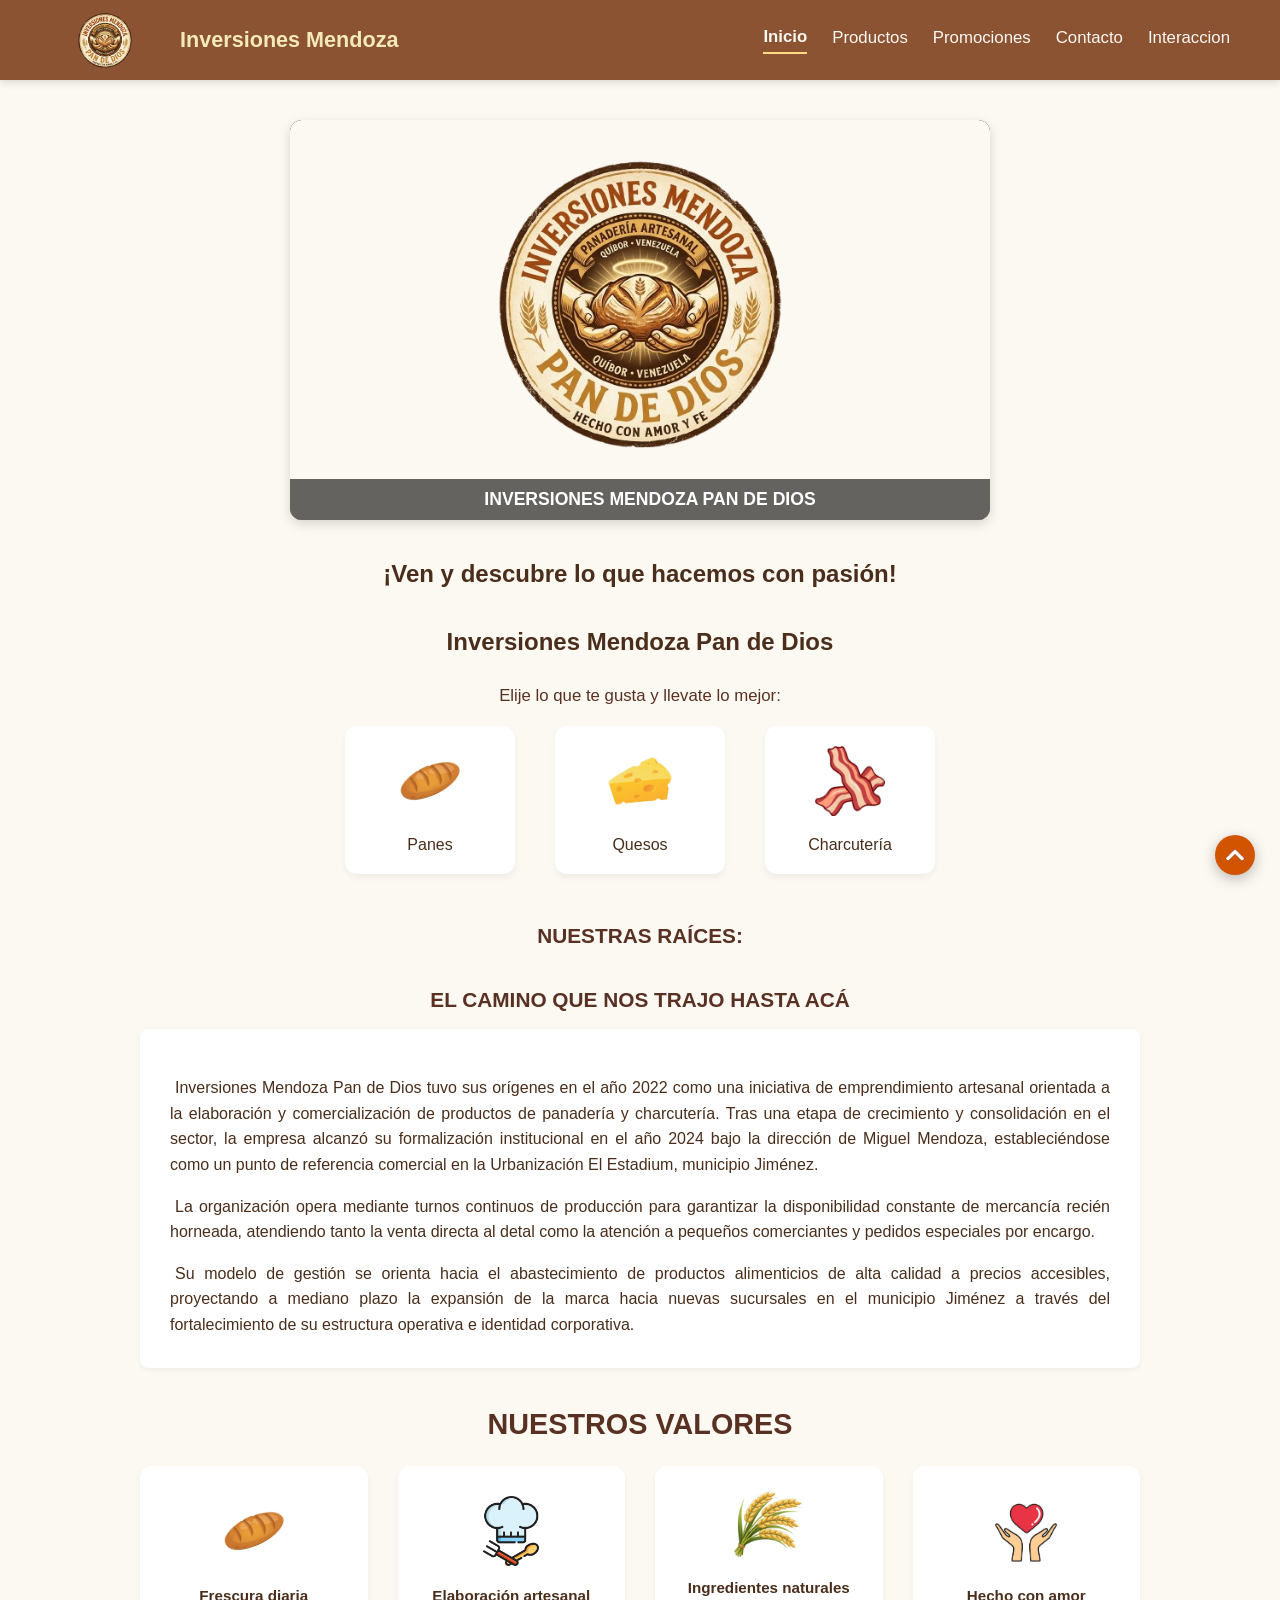
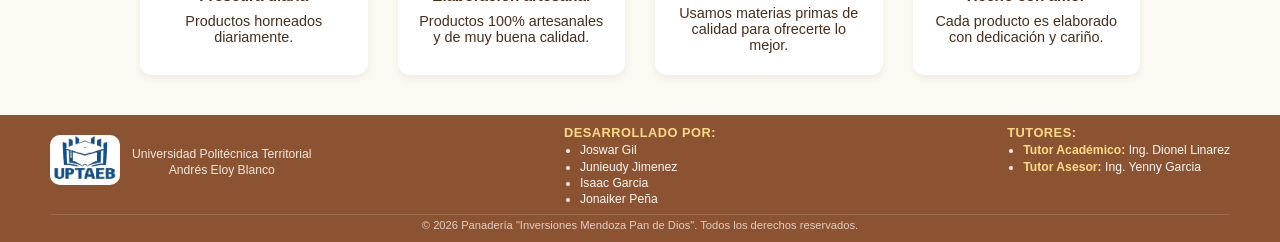
<file: index.html>
<!DOCTYPE html>
<html lang="es">

<head>
    <meta charset="UTF-8">
    <meta http-equiv="X-UA-Compatible" content="IE=edge">
    <meta name="viewport" content="width=device-width, initial-scale=1.0, maximum-scale=5.0">
    <meta name="MobileOptimized" content="width">
    <meta name="HandheldFriendly" content="true">
    <meta name="mobile-web-app-capable" content="yes">
    <meta name="apple-mobile-web-app-capable" content="yes">
    <meta name="theme-color" content="#8c5333">
    <title>Inversiones Mendoza Pan de Dios</title>
    <link rel="stylesheet" href="estilos.css?v=2">
</head>

<body id="pagina-inicio">

    <div id="arriba"></div>
    <!-- Barra de navegación compartida en todo el sitio web -->
    <header class="header-navegacion">
        <div class="contenedor-logo">
            <img src="imagenes/logo.png" alt="Logo" class="logo-img">
        </div>
        <div class="texto-inversiones">
            <h3>Inversiones Mendoza</h3>
        </div>

        <input type="checkbox" id="menu-check" class="menu-check">
        <label for="menu-check" class="menu-hamburguesa" aria-label="Abrir menú de navegación">
            <span class="linea-hamburguesa"></span>
            <span class="linea-hamburguesa"></span>
            <span class="linea-hamburguesa"></span>
        </label>

        <nav class="menu">
            <a href="index.html" class="nav-inicio">Inicio</a>
            <a href="productos.html" class="nav-productos">Productos</a>
            <a href="promociones.html" class="nav-promociones">Promociones</a>
            <a href="contacto.html" class="nav-contacto">Contacto</a>
            <a href="opiniones.html" class="nav-opiniones">Interaccion</a>
        </nav>
    </header>

    <main class="contenedor-principal">

        <!-- Carrusel automático que rota imágenes sin JavaScript -->
        <section class="carrusel-botones">
            <div class="carrusel-imagenes">
                <div class="slide slide-logo">
                    <img src="imagenes/logo.png" alt="Logo de la panaderia">
                    <div class="carrusel-caption">INVERSIONES MENDOZA PAN DE DIOS</div>
                </div>
                <div class="slide">
                    <img src="imagenes/pan_salado1.jpg" alt="Pan de Tunja Tradicional">
                    <div class="carrusel-caption">Panes Salados</div>
                </div>
                <div class="slide">
                    <img src="imagenes/pan_dulce1.jpg" alt="Variedad de Panes Dulces">
                    <div class="carrusel-caption">Variedad de Panes Dulces</div>
                </div>
                <div class="slide">
                    <img src="imagenes/charcuteria1.jpg" alt="Área de Charcutería y Quesos">
                    <div class="carrusel-caption">Área de Charcutería y Quesos</div>
                </div>
                <div class="slide">
                    <img src="imagenes/fachada_panaderia.jpg" alt="Inversiones Mendoza Pan de Dios">
                    <div class="carrusel-caption">Bienvenidos a nuestra panadería</div>
                </div>
            </div>
        </section>

        <section class="bienvenida">
            <h1>¡Ven y descubre lo que hacemos con pasión!</h1>
            <h1 id="textobienvenida"><strong>Inversiones Mendoza Pan de Dios</strong></h1>
        </section>

        <!-- Accesos rápidos con anclas para saltar directo a la sección deseada en productos -->
        <section class="accesos-directos">
            <p class="instruccion-busqueda">Elije lo que te gusta y llevate lo mejor: </p>
            <div class="contenedor-botones-busqueda">
                <a href="productos.html#seccion-panes" class="tarjeta-acceso">
                    <span class="icono-producto"><img class="img-icon" src="imagenes/icono-pan.jfif"></span>
                    <span class="texto-acceso">Panes</span>
                </a>
                <a href="productos.html#seccion-quesos" class="tarjeta-acceso">
                    <span class="icono-producto"><img class="img-icon" src="imagenes/icono-queso.jfif"></span>
                    <span class="texto-acceso">Quesos</span>
                </a>
                <a href="productos.html#seccion-charcuteria" class="tarjeta-acceso">
                    <span class="icono-producto"><img class="img-icon" src="imagenes/icono-bacon.jfif"></span>
                    <span class="texto-acceso">Charcutería</span>
                </a>
            </div>
        </section>

        <!-- Reseña e historia de la panadería -->
        <section class="resena-historica" id="resena">
            <h2><strong>Nuestras raíces:</strong></h2>
            <h2>El camino que nos trajo hasta acá</h2>

            <div class="bloque-texto-resena">
                <p>Inversiones Mendoza Pan de Dios tuvo sus orígenes en el año 2022 como una iniciativa de
                    emprendimiento artesanal orientada a la elaboración y comercialización de productos de panadería y
                    charcutería. Tras una etapa de crecimiento y consolidación en el sector, la empresa alcanzó su
                    formalización institucional en el año 2024 bajo la dirección de Miguel Mendoza, estableciéndose como
                    un punto de referencia comercial en la Urbanización El Estadium, municipio Jiménez.</p>

                <p>La organización opera mediante turnos continuos de producción para garantizar la disponibilidad
                    constante de mercancía recién horneada, atendiendo tanto la venta directa al detal como la atención
                    a pequeños comerciantes y pedidos especiales por encargo.</p>

                <p>Su modelo de gestión se orienta hacia el abastecimiento de productos alimenticios de alta calidad a
                    precios accesibles, proyectando a mediano plazo la expansión de la marca hacia nuevas sucursales en
                    el municipio Jiménez a través del fortalecimiento de su estructura operativa e identidad
                    corporativa.</p>
            </div>
        </section>

        <!-- Sección informativa de valores de la panadería -->
        <section class="seccion-valores">
            <h2 class="titulo-valores">Nuestros Valores</h2>
            <div class="contenedor-valores">
                <div class="tarjeta-valor">
                    <span class="icono-valor"><img class="img-icon" src="imagenes/icono-pan.jfif"></span>
                    <span class="texto-valor">Frescura diaria</span>
                    <p id="texto-valor-abajo">Productos horneados diariamente.</p>
                </div>
                <div class="tarjeta-valor">
                    <span class="icono-valor"><img class="img-icon" src="imagenes/icono-chef.jfif"></span>
                    <span class="texto-valor">Elaboración artesanal</span>
                    <p id="texto-valor-abajo">Productos 100% artesanales y de muy buena calidad.</p>
                </div>
                <div class="tarjeta-valor">
                    <span class="icono-valor"><img class="img-icon" src="imagenes/icono-trigo.jfif"></span>
                    <span class="texto-valor">Ingredientes naturales</span>
                    <p id="texto-valor-abajo">Usamos materias primas de calidad para ofrecerte lo mejor.</p>
                </div>
                <div class="tarjeta-valor">
                    <span class="icono-valor"><img class="img-icon" src="imagenes/icono-corazon.jfif"></span>
                    <span class="texto-valor">Hecho con amor</span>
                    <p id="texto-valor-abajo">Cada producto es elaborado con dedicación y cariño.</p>
                </div>
            </div>
        </section>
    </main>

    <!-- Pie de página con créditos del equipo, navegación y la UPTAEB -->
    <footer class="pie-pagina">

        <div class="fila-superior-footer">
            <!-- Izquierda: Institución con Logo al lado -->
            <div class="columna-footer universidad">
                <div class="bloque-institucion-flex">
                    <img src="imagenes/logo_universidad.png" alt="Logo UPTAEB" class="logo-uni-img">

                    <div class="texto-institucion">
                        <p>Universidad Politécnica Territorial</p>
                        <p id="texto2uni">Andrés Eloy Blanco</p>
                    </div>
                </div>
            </div>

            <!-- Centro: Desarrolladores -->
            <div class="columna-footer desarrolladores">
                <div class="bloque-desarrolladores">
                    <h3>Desarrollado por:</h3>
                    <ul class="lista-desarrolladores">
                        <li>Joswar Gil</li>
                        <li>Junieudy Jimenez</li>
                        <li>Isaac Garcia</li>
                        <li>Jonaiker Peña</li>
                    </ul>
                </div>
            </div>

            <!-- Derecha: Tutores -->
            <div class="columna-footer tutores">
                <div class="bloque-tutores">
                    <h3>Tutores:</h3>
                    <ul class="lista-tutores">
                        <li><strong>Tutor Académico:</strong> Ing. Dionel Linarez</li>
                        <li><strong>Tutor Asesor:</strong> Ing. Yenny Garcia</li>
                    </ul>
                </div>
            </div>
        </div>

        <div class="fila-inferior-footer derechos">
            <p>&copy; 2026 Panadería "Inversiones Mendoza Pan de Dios". Todos los derechos reservados.</p>
        </div>

        <div class="contenedor-boton-arriba">
            <a href="#arriba" class="boton-ir-arriba"><img class="img-icon-flecha"
                    src="imagenes/icono-flecha-volverarriba.png"></a>
        </div>
    </footer>

</body>

</html>
</file>
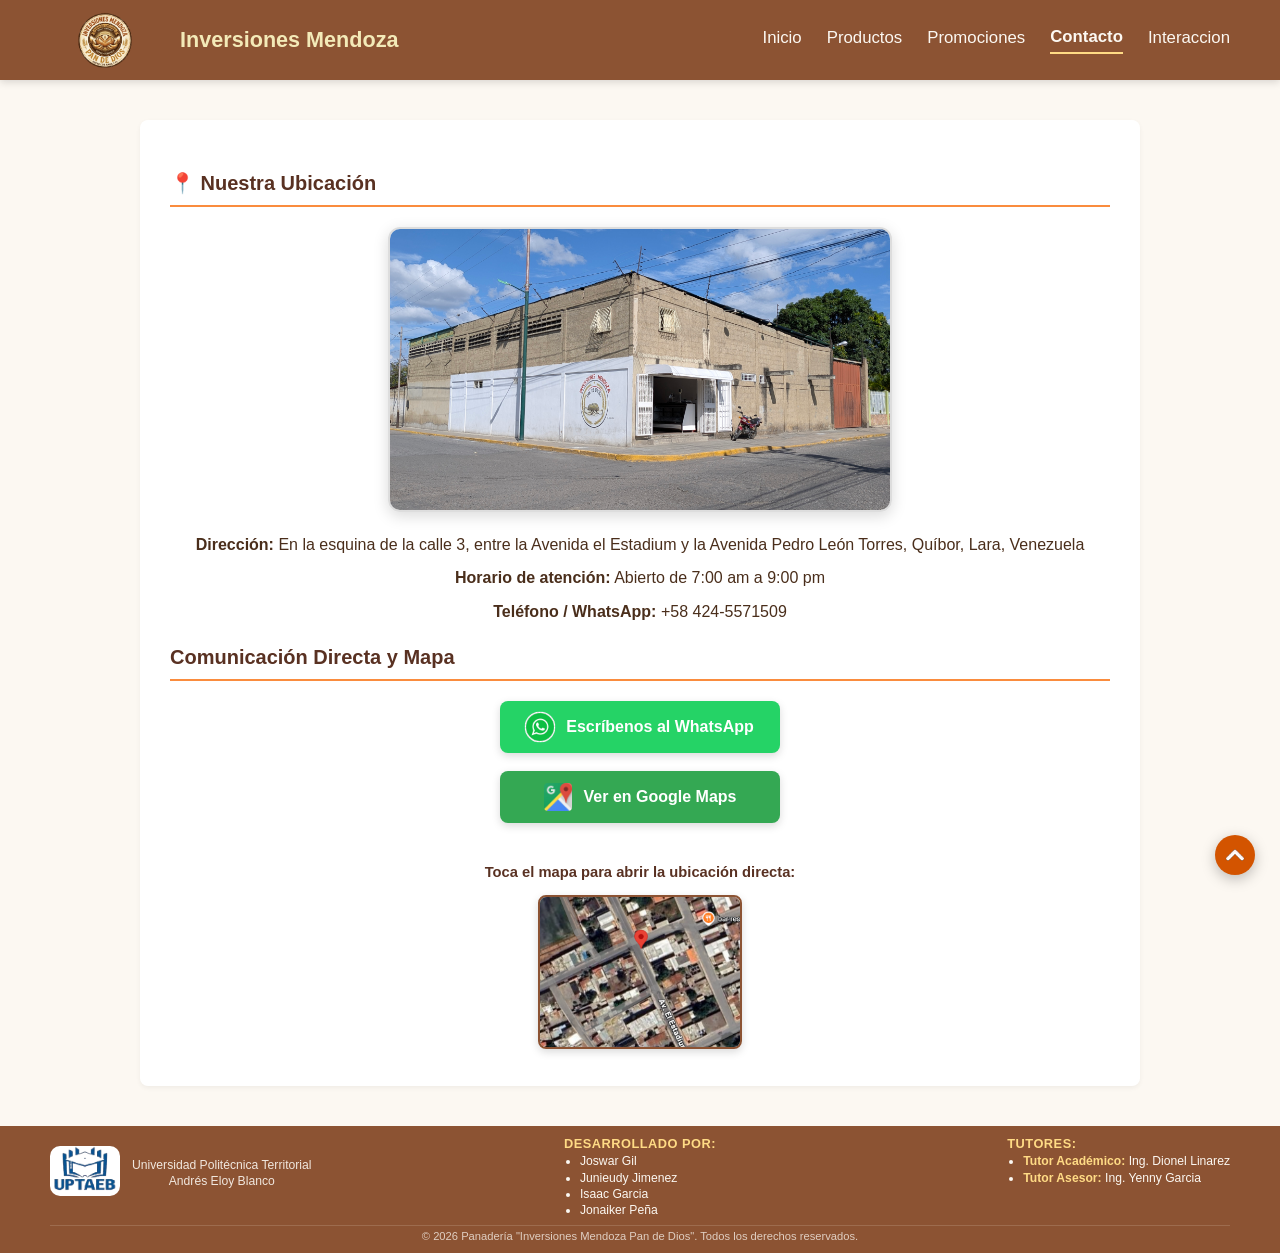
<file: contacto.html>
<!DOCTYPE html>
<html lang="es">

<head>
    <meta charset="UTF-8">
    <meta http-equiv="X-UA-Compatible" content="IE=edge">
    <meta name="viewport" content="width=device-width, initial-scale=1.0, maximum-scale=5.0">
    <meta name="MobileOptimized" content="width">
    <meta name="HandheldFriendly" content="true">
    <meta name="mobile-web-app-capable" content="yes">
    <meta name="apple-mobile-web-app-capable" content="yes">
    <meta name="theme-color" content="#8c5333">
    <title>Contacto - Inversiones Mendoza Pan de Dios</title>
    <link rel="stylesheet" href="estilos.css?v=2">
</head>

<body id="pagina-contacto">

    <div id="arriba"></div>
    <header class="header-navegacion">
        <div class="contenedor-logo">
            <img src="imagenes/logo.png" alt="Logo" class="logo-img">
        </div>
        <div class="texto-inversiones">
            <h3>Inversiones Mendoza</h3>
        </div>

        <input type="checkbox" id="menu-check" class="menu-check">
        <label for="menu-check" class="menu-hamburguesa" aria-label="Abrir menú de navegación">
            <span class="linea-hamburguesa"></span>
            <span class="linea-hamburguesa"></span>
            <span class="linea-hamburguesa"></span>
        </label>

        <nav class="menu">
            <a href="index.html" class="nav-inicio">Inicio</a>
            <a href="productos.html" class="nav-productos">Productos</a>
            <a href="promociones.html" class="nav-promociones">Promociones</a>
            <a href="contacto.html" class="nav-contacto">Contacto</a>
            <a href="opiniones.html" class="nav-opiniones">Interaccion</a>
        </nav>
    </header>

    <main class="contenedor-principal">
        <!-- Información de ubicación física, horarios y enlaces directos a WhatsApp y Google Maps -->
        <div class="contenedor-tarjeta">

            <section>
                <h2 class="titulo-categoria">📍 Nuestra Ubicación</h2>

                <div class="contenedor-foto-fachada">
                    <img src="imagenes/fachada_panaderia.jpg"
                        alt="Fachada de la Panadería Inversiones Mendoza Pan de Dios" class="img-fachada">
                </div>

                <div class="datos-contacto">
                    <p><strong>Dirección:</strong> En la esquina de la calle 3, entre la Avenida el Estadium y la
                        Avenida Pedro León Torres, Quíbor, Lara, Venezuela</p>
                    <p><strong>Horario de atención:</strong> Abierto de 7:00 am a 9:00 pm</p>
                    <p><strong>Teléfono / WhatsApp:</strong> +58 424-5571509</p>
                </div>
            </section>

            <section>
                <h2 class="titulo-categoria">Comunicación Directa y Mapa</h2>

                <div class="columna-contacto-vertical">
                    <a href="https://wa.me/584245571509?text=Hola%2C%20me%20comunico%20desde%20la%20secci%C3%B3n%20de%20contacto%20para%20realizar%20una%20consulta%20a%20la%20panader%C3%ADa%20Inversiones%20Mendoza."
                        target="_blank" rel="noopener noreferrer" class="boton-contacto whatsapp">
                        <img src="imagenes/whatsappicono.jpg" alt="WhatsApp" class="icono-btn-contacto wsp">
                        <span>Escríbenos al WhatsApp</span>
                    </a>

                    <a href="https://maps.app.goo.gl/RMvZRr3VGfAsPou39" target="_blank" rel="noopener noreferrer"
                        class="boton-contacto maps">
                        <img src="imagenes/googlemaps.jpg" alt="Google Maps" class="icono-btn-contacto">
                        <span>Ver en Google Maps</span>
                    </a>

                    <div class="contenedor-mapa-miniatura">
                        <p class="etiqueta-mapa">Toca el mapa para abrir la ubicación directa:</p>
                        <a href="https://maps.app.goo.gl/RMvZRr3VGfAsPou39" target="_blank" rel="noopener noreferrer">
                            <img src="imagenes/Captura Ubicacion.PNG" alt="Ubicación en Google Maps"
                                class="img-mapa-miniatura">
                        </a>
                    </div>
                </div>
            </section>

        </div>
    </main>

    <!-- Pie de página con créditos del equipo, navegación y la UPTAEB -->
    <footer class="pie-pagina">

        <div class="fila-superior-footer">
            <!-- Izquierda: Institución con Logo al lado -->
            <div class="columna-footer universidad">
                <div class="bloque-institucion-flex">
                    <img src="imagenes/logo_universidad.png" alt="Logo UPTAEB" class="logo-uni-img">

                    <div class="texto-institucion">
                        <p>Universidad Politécnica Territorial</p>
                        <p id="texto2uni">Andrés Eloy Blanco</p>
                    </div>
                </div>
            </div>

            <!-- Centro: Desarrolladores -->
            <div class="columna-footer desarrolladores">
                <div class="bloque-desarrolladores">
                    <h3>Desarrollado por:</h3>
                    <ul class="lista-desarrolladores">
                        <li>Joswar Gil</li>
                        <li>Junieudy Jimenez</li>
                        <li>Isaac Garcia</li>
                        <li>Jonaiker Peña</li>
                    </ul>
                </div>
            </div>

            <!-- Derecha: Tutores -->
            <div class="columna-footer tutores">
                <div class="bloque-tutores">
                    <h3>Tutores:</h3>
                    <ul class="lista-tutores">
                        <li><strong>Tutor Académico:</strong> Ing. Dionel Linarez</li>
                        <li><strong>Tutor Asesor:</strong> Ing. Yenny Garcia</li>
                    </ul>
                </div>
            </div>
        </div>

        <div class="fila-inferior-footer derechos">
            <p>&copy; 2026 Panadería "Inversiones Mendoza Pan de Dios". Todos los derechos reservados.</p>
        </div>
        <div class="contenedor-boton-arriba">
            <a href="#arriba" class="boton-ir-arriba"><img class="img-icon-flecha"
                    src="imagenes/icono-flecha-volverarriba.png"></a>
        </div>

    </footer>
</body>

</html>
</file>
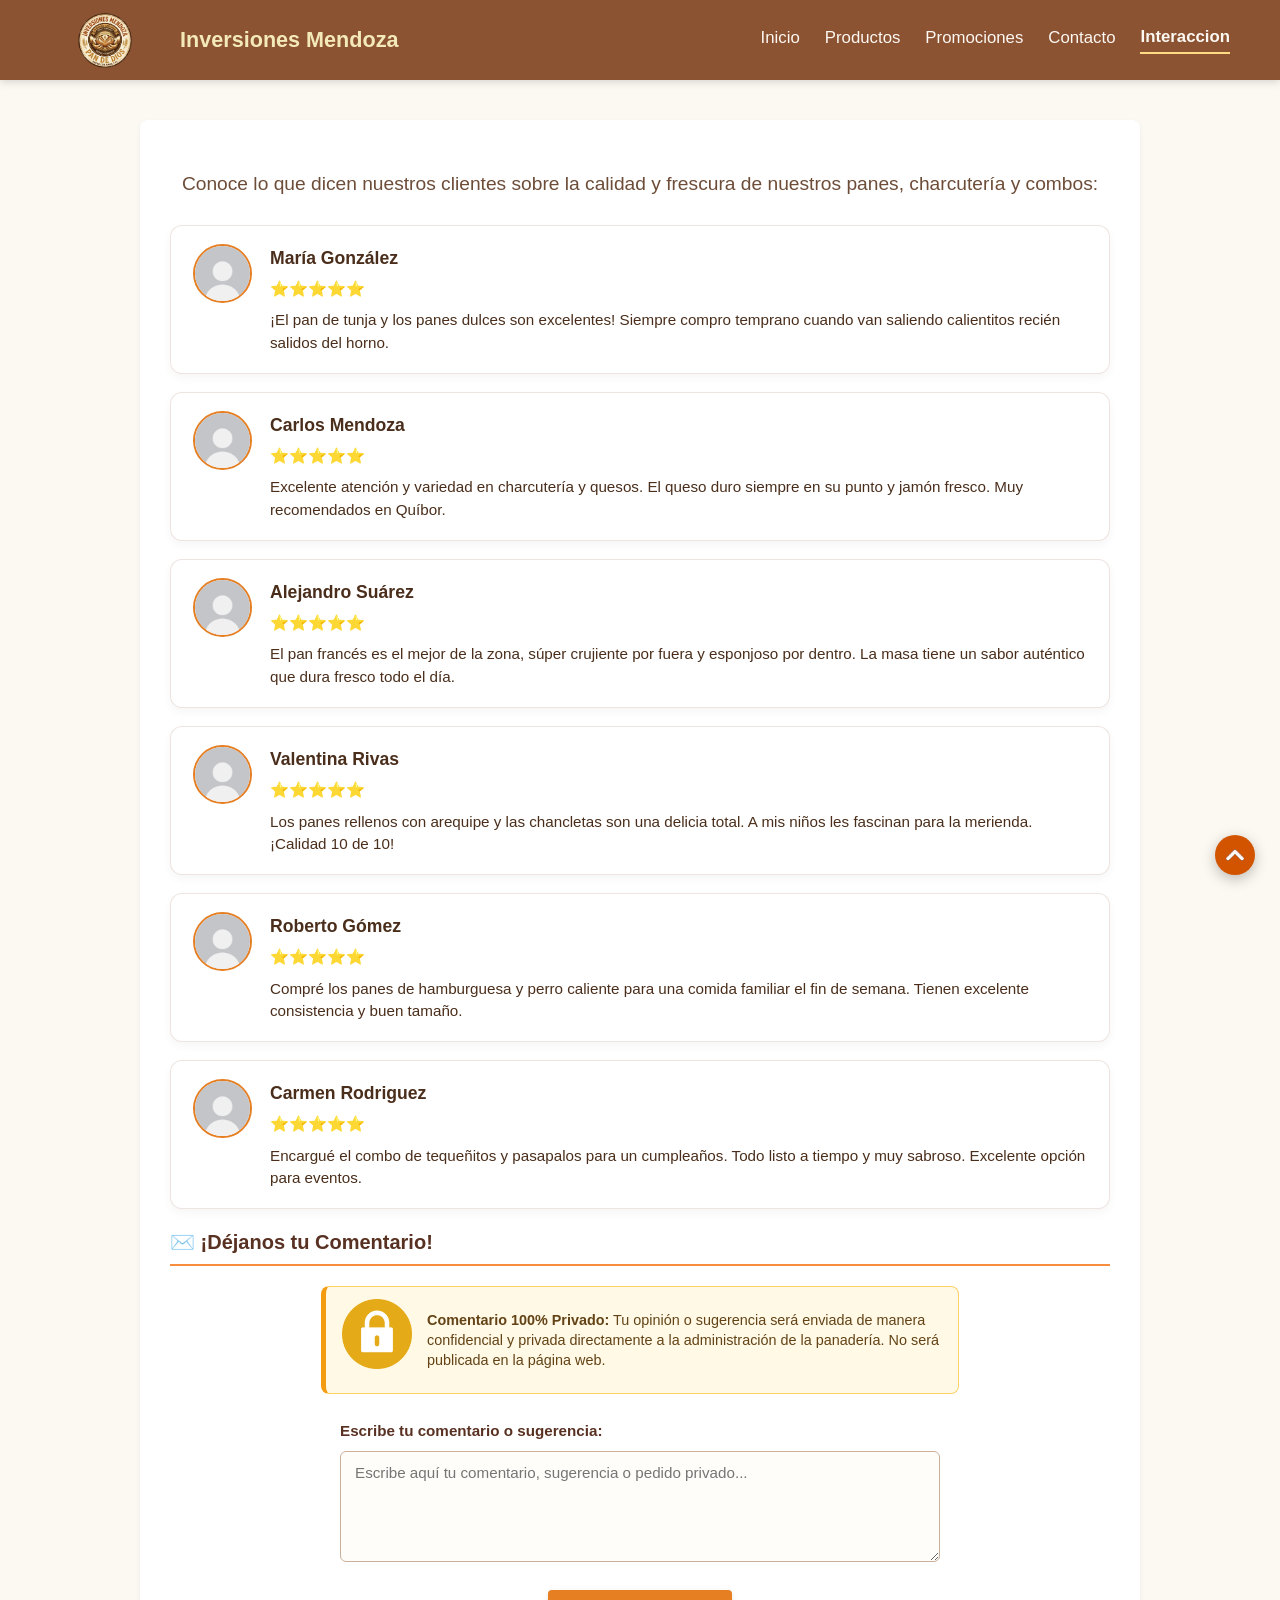
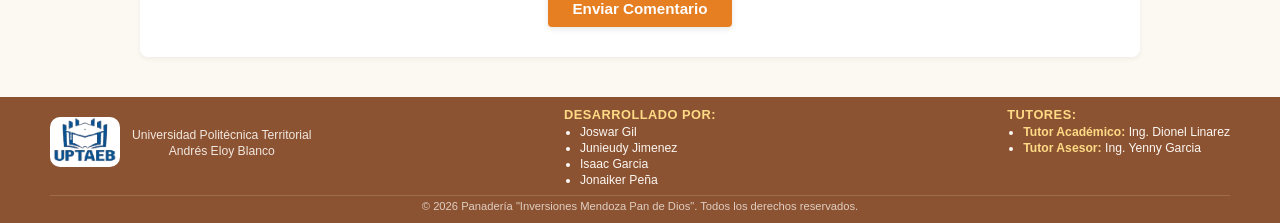
<file: opiniones.html>
<!DOCTYPE html>
<html lang="es">

<head>
    <meta charset="UTF-8">
    <meta http-equiv="X-UA-Compatible" content="IE=edge">
    <meta name="viewport" content="width=device-width, initial-scale=1.0, maximum-scale=5.0">
    <meta name="MobileOptimized" content="width">
    <meta name="HandheldFriendly" content="true">
    <meta name="mobile-web-app-capable" content="yes">
    <meta name="apple-mobile-web-app-capable" content="yes">
    <meta name="theme-color" content="#8c5333">
    <title>Opiniones - Inversiones Mendoza Pan de Dios</title>
    <link rel="stylesheet" href="estilos.css?v=2">
</head>

<body id="pagina-opiniones">

    <div id="arriba"></div>
    <header class="header-navegacion">
        <div class="contenedor-logo">
            <img src="imagenes/logo.png" alt="Logo" class="logo-img">
        </div>
        <div class="texto-inversiones">
            <h3>Inversiones Mendoza</h3>
        </div>

        <input type="checkbox" id="menu-check" class="menu-check">
        <label for="menu-check" class="menu-hamburguesa" aria-label="Abrir menú de navegación">
            <span class="linea-hamburguesa"></span>
            <span class="linea-hamburguesa"></span>
            <span class="linea-hamburguesa"></span>
        </label>

        <nav class="menu">
            <a href="index.html" class="nav-inicio">Inicio</a>
            <a href="productos.html" class="nav-productos">Productos</a>
            <a href="promociones.html" class="nav-promociones">Promociones</a>
            <a href="contacto.html" class="nav-contacto">Contacto</a>
            <a href="opiniones.html" class="nav-opiniones">Interaccion</a>
        </nav>
    </header>

    <main class="contenedor-principal">
        <div class="contenedor-tarjeta">

            <!-- Testimonios y valoraciones de clientes sobre los productos -->
            <section>
                <p class="subtitulo-seccion">Conoce lo que dicen nuestros clientes sobre la calidad y frescura de
                    nuestros panes, charcutería y combos:</p>

                <div class="comentarios">

                    <div class="tarjeta-comentario">
                        <img src="imagenes/avatar1.jpg" alt="María González" class="avatar-usuario">
                        <div class="contenido-comentario">
                            <div class="encabezado-comentario">
                                <h3>María González</h3>
                            </div>
                            <div class="calificacion">⭐⭐⭐⭐⭐</div>
                            <p>¡El pan de tunja y los panes dulces son excelentes! Siempre compro temprano cuando van
                                saliendo calientitos recién salidos del horno.</p>
                        </div>
                    </div>

                    <div class="tarjeta-comentario">
                        <img src="imagenes/avatar2.jpg" alt="Carlos Mendoza" class="avatar-usuario">
                        <div class="contenido-comentario">
                            <div class="encabezado-comentario">
                                <h3>Carlos Mendoza</h3>
                            </div>
                            <div class="calificacion">⭐⭐⭐⭐⭐</div>
                            <p>Excelente atención y variedad en charcutería y quesos. El queso duro siempre en su punto
                                y jamón fresco. Muy recomendados en Quíbor.</p>
                        </div>
                    </div>

                    <div class="tarjeta-comentario">
                        <img src="imagenes/avatar1.jpg" alt="Alejandro Suárez" class="avatar-usuario">
                        <div class="contenido-comentario">
                            <div class="encabezado-comentario">
                                <h3>Alejandro Suárez</h3>
                            </div>
                            <div class="calificacion">⭐⭐⭐⭐⭐</div>
                            <p>El pan francés es el mejor de la zona, súper crujiente por fuera y esponjoso por dentro.
                                La masa tiene un sabor auténtico que dura fresco todo el día.</p>
                        </div>
                    </div>

                    <div class="tarjeta-comentario">
                        <img src="imagenes/avatar2.jpg" alt="Valentina Rivas" class="avatar-usuario">
                        <div class="contenido-comentario">
                            <div class="encabezado-comentario">
                                <h3>Valentina Rivas</h3>
                            </div>
                            <div class="calificacion">⭐⭐⭐⭐⭐</div>
                            <p>Los panes rellenos con arequipe y las chancletas son una delicia total. A mis niños les
                                fascinan para la merienda. ¡Calidad 10 de 10!</p>
                        </div>
                    </div>

                    <div class="tarjeta-comentario">
                        <img src="imagenes/avatar1.jpg" alt="Roberto Gómez" class="avatar-usuario">
                        <div class="contenido-comentario">
                            <div class="encabezado-comentario">
                                <h3>Roberto Gómez</h3>
                            </div>
                            <div class="calificacion">⭐⭐⭐⭐⭐</div>
                            <p>Compré los panes de hamburguesa y perro caliente para una comida familiar el fin de
                                semana. Tienen excelente consistencia y buen tamaño.</p>
                        </div>
                    </div>

                    <div class="tarjeta-comentario">
                        <img src="imagenes/avatar2.jpg" alt="Carmen Silva" class="avatar-usuario">
                        <div class="contenido-comentario">
                            <div class="encabezado-comentario">
                                <h3>Carmen Rodriguez</h3>
                            </div>
                            <div class="calificacion">⭐⭐⭐⭐⭐</div>
                            <p>Encargué el combo de tequeñitos y pasapalos para un cumpleaños. Todo listo a tiempo y muy
                                sabroso. Excelente opción para eventos.</p>
                        </div>
                    </div>

                </div>
            </section>

            <!-- Formulario que envía opiniones al correo mediante un iframe oculto sin recargar la página -->
            <section>
                <h2 class="titulo-categoria">✉️ ¡Déjanos tu Comentario!</h2>

                <div class="aviso-privacidad">
                    <span class="icono-candado"><img class="img-icon" src="imagenes/icono-candado.png" alt=""></span>
                    <p><strong>Comentario 100% Privado:</strong> Tu opinión o sugerencia será enviada de manera
                        confidencial y privada directamente a la administración de la panadería. No será publicada
                        en la página web.</p>
                </div>

                <!-- Formulario con HTML y CSS puro (100% sin JavaScript) -->
                <form action="https://formsubmit.co/pandediosinversiones24@gmail.com" method="POST"
                    class="formulario-opinion">

                    <!-- Configuraciones de Formsubmit -->
                    <input type="hidden" name="_captcha" value="false">
                    <input type="hidden" name="_template" value="table">
                    <input type="hidden" name="_subject"
                        value="Nueva opinión privada - Inversiones Mendoza Pan de Dios">
                    <input type="hidden" name="_next"
                        value="https://inversionesmendoza.github.io/opiniones.html#mensaje-exito">

                    <div class="campo-grupo">
                        <label for="mensaje">Escribe tu comentario o sugerencia:</label>
                        <textarea id="mensaje" name="Mensaje" rows="5"
                            placeholder="Escribe aquí tu comentario, sugerencia o pedido privado..."
                            required></textarea>
                    </div>

                    <!-- Botón con el diseño idéntico al botón de volver arriba -->
                    <button type="submit" class="boton-enviar-opinion">Enviar Comentario</button>
                </form>

                <!-- Mensaje de éxito gestionado con CSS puro -->
                <div id="mensaje-exito" class="mensaje-exito">
                    <p class="icono-exito">✅</p>
                    <h3>¡Tu mensaje ha sido enviado con éxito!</h3>
                    <p>Muchas gracias, tu opinión ha sido recibida y es completamente privada.</p>
                </div>
            </section>

        </div>
    </main>

    <!-- Pie de página con créditos del equipo, navegación y la UPTAEB -->
    <footer class="pie-pagina">

        <div class="fila-superior-footer">
            <!-- Izquierda: Institución con Logo al lado -->
            <div class="columna-footer universidad">
                <div class="bloque-institucion-flex">
                    <img src="imagenes/logo_universidad.png" alt="Logo UPTAEB" class="logo-uni-img">
                    <div class="texto-institucion">
                        <p>Universidad Politécnica Territorial</p>
                        <p id="texto2uni">Andrés Eloy Blanco</p>
                    </div>
                </div>
            </div>

            <!-- Centro: Desarrolladores -->
            <div class="columna-footer desarrolladores">
                <div class="bloque-desarrolladores">
                    <h3>Desarrollado por:</h3>
                    <ul class="lista-desarrolladores">
                        <li>Joswar Gil</li>
                        <li>Junieudy Jimenez</li>
                        <li>Isaac Garcia</li>
                        <li>Jonaiker Peña</li>
                    </ul>
                </div>
            </div>

            <!-- Derecha: Tutores -->
            <div class="columna-footer tutores">
                <div class="bloque-tutores">
                    <h3>Tutores:</h3>
                    <ul class="lista-tutores">
                        <li><strong>Tutor Académico:</strong> Ing. Dionel Linarez</li>
                        <li><strong>Tutor Asesor:</strong> Ing. Yenny Garcia</li>
                    </ul>
                </div>
            </div>
        </div>

        <div class="fila-inferior-footer derechos">
            <p>&copy; 2026 Panadería "Inversiones Mendoza Pan de Dios". Todos los derechos reservados.</p>
        </div>
        <div class="contenedor-boton-arriba">
            <a href="#arriba" class="boton-ir-arriba"><img class="img-icon-flecha"
                    src="imagenes/icono-flecha-volverarriba.png"></a>
        </div>

    </footer>
</body>

</html>
</file>
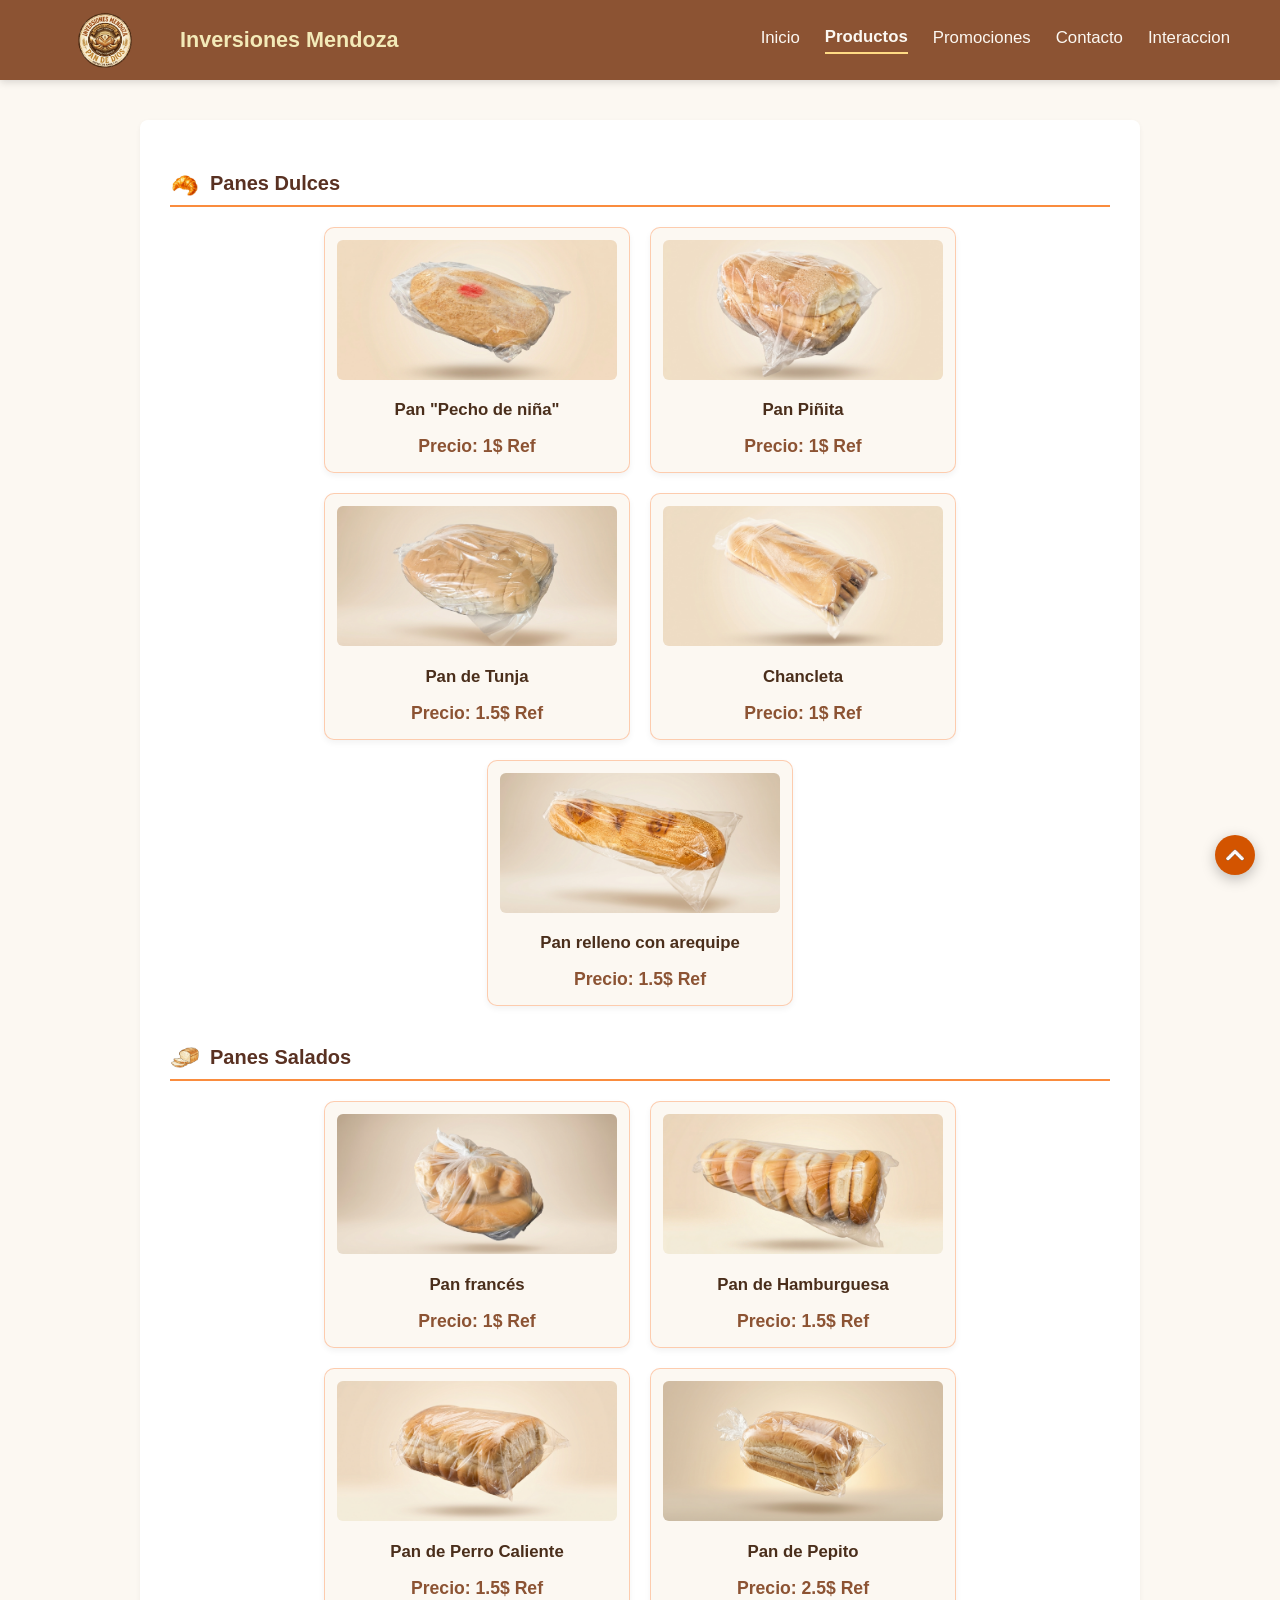
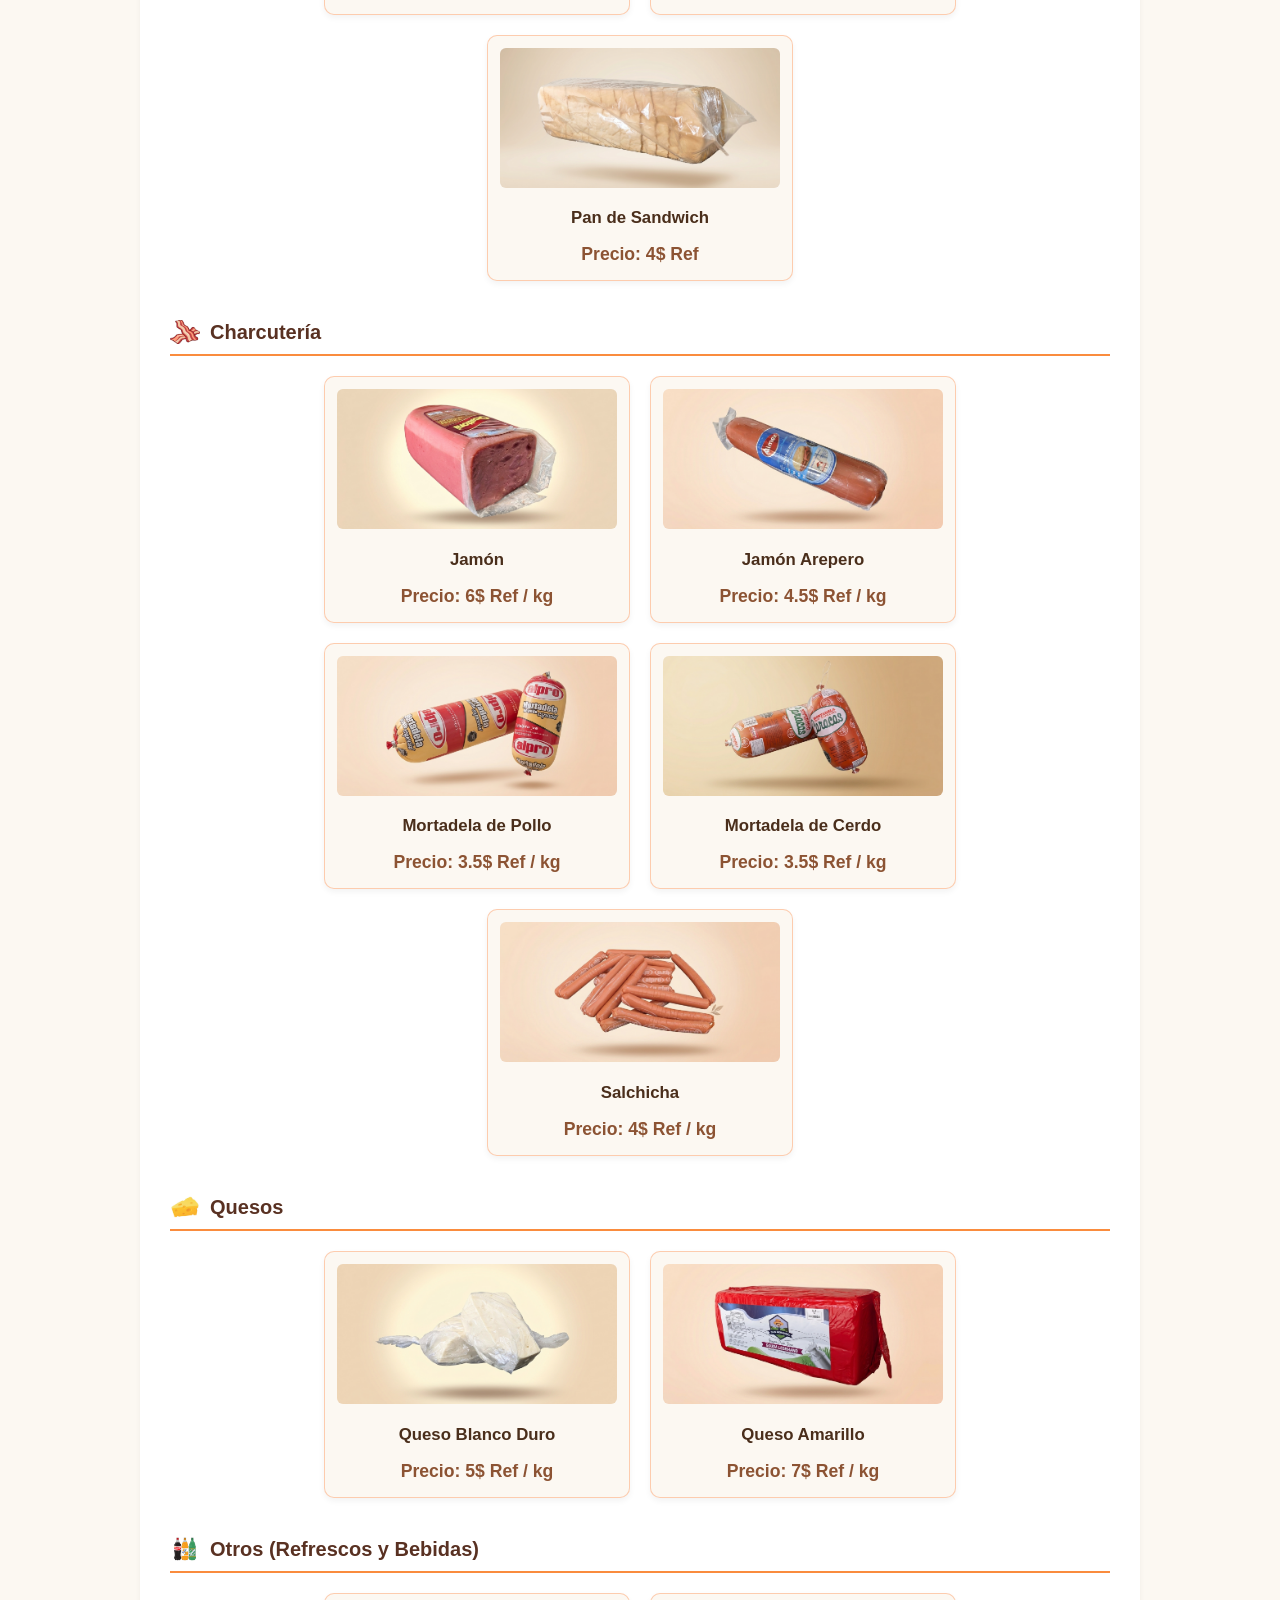
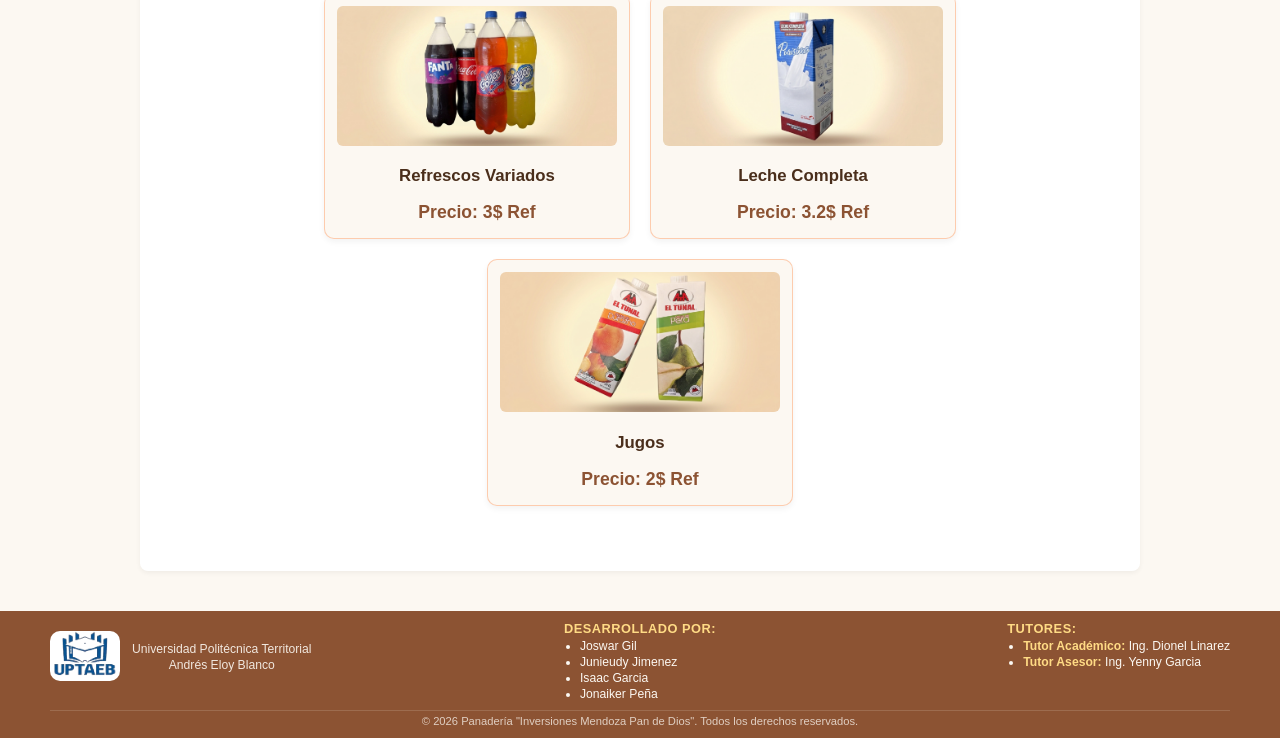
<file: productos.html>
<!DOCTYPE html>
<html lang="es">

<head>
    <meta charset="UTF-8">
    <meta http-equiv="X-UA-Compatible" content="IE=edge">
    <meta name="viewport" content="width=device-width, initial-scale=1.0, maximum-scale=5.0">
    <meta name="MobileOptimized" content="width">
    <meta name="HandheldFriendly" content="true">
    <meta name="mobile-web-app-capable" content="yes">
    <meta name="apple-mobile-web-app-capable" content="yes">
    <meta name="theme-color" content="#8c5333">
    <title>Productos - Inversiones Mendoza Pan de Dios</title>
    <link rel="stylesheet" href="estilos.css?v=2">
</head>

<body id="pagina-productos">

    <div id="arriba"></div>
    <header class="header-navegacion">
        <div class="contenedor-logo">
            <img src="imagenes/logo.png" alt="Logo" class="logo-img">
        </div>
        <div class="texto-inversiones">
            <h3>Inversiones Mendoza</h3>
        </div>

        <input type="checkbox" id="menu-check" class="menu-check">
        <label for="menu-check" class="menu-hamburguesa" aria-label="Abrir menú de navegación">
            <span class="linea-hamburguesa"></span>
            <span class="linea-hamburguesa"></span>
            <span class="linea-hamburguesa"></span>
        </label>

        <nav class="menu">
            <a href="index.html" class="nav-inicio">Inicio</a>
            <a href="productos.html" class="nav-productos">Productos</a>
            <a href="promociones.html" class="nav-promociones">Promociones</a>
            <a href="contacto.html" class="nav-contacto">Contacto</a>
            <a href="opiniones.html" class="nav-opiniones">Interaccion</a>
        </nav>
    </header>

    <main class="contenedor-principal">
        <!-- Catálogo de productos dividido por categorías con fotos y nombres -->
        <div class="contenedor-tarjeta">

            <section id="seccion-panes" class="grupo-categoria">
                <h2 class="titulo-categoria"><img class="icono-img-productos" src="imagenes/icono-pan-dulce.jfif"
                        alt="Icon">Panes Dulces</h2>
                <div class="grid-catalogo">
                    <div class="item-tarjeta">
                        <img src="imagenes/pan_dulce1.jpg" alt="Pan Dulce 1" class="img-producto">
                        <p class="nombre-producto">Pan "Pecho de niña"</p>
                        <p class="precio-producto">Precio: 1$ Ref</p>
                    </div>
                    <div class="item-tarjeta">
                        <img src="imagenes/pan_dulce2.jpg" alt="Pan Dulce 2" class="img-producto">
                        <p class="nombre-producto">Pan Piñita</p>
                        <p class="precio-producto">Precio: 1$ Ref</p>
                    </div>
                    <div class="item-tarjeta">
                        <img src="imagenes/pan_dulce3.jpg" alt="Pan Dulce 3" class="img-producto">
                        <p class="nombre-producto">Pan de Tunja</p>
                        <p class="precio-producto">Precio: 1.5$ Ref</p>
                    </div>
                    <div class="item-tarjeta">
                        <img src="imagenes/pan_dulce4.jpg" alt="Pan Dulce 4" class="img-producto">
                        <p class="nombre-producto">Chancleta</p>
                        <p class="precio-producto">Precio: 1$ Ref</p>
                    </div>
                    <div class="item-tarjeta">
                        <img src="imagenes/pan_dulce5.jpg" alt="Pan Dulce 5" class="img-producto">
                        <p class="nombre-producto">Pan relleno con arequipe</p>
                        <p class="precio-producto">Precio: 1.5$ Ref</p>
                    </div>
                </div>
            </section>

            <section class="grupo-categoria">
                <h2 class="titulo-categoria"><img class="icono-img-productos" src="imagenes/icono-pan-salado.jfif"
                        alt="">
                    Panes Salados</h2>
                <div class="grid-catalogo">
                    <div class="item-tarjeta">
                        <img src="imagenes/pan_salado1.jpg" alt="Pan Salado 1" class="img-producto">
                        <p class="nombre-producto">Pan francés</p>
                        <p class="precio-producto">Precio: 1$ Ref</p>
                    </div>
                    <div class="item-tarjeta">
                        <img src="imagenes/pan_salado2.jpg" alt="Pan Salado 2" class="img-producto">
                        <p class="nombre-producto">Pan de Hamburguesa</p>
                        <p class="precio-producto">Precio: 1.5$ Ref</p>
                    </div>
                    <div class="item-tarjeta">
                        <img src="imagenes/pan_salado3.jpg" alt="Pan Salado 3" class="img-producto">
                        <p class="nombre-producto">Pan de Perro Caliente</p>
                        <p class="precio-producto">Precio: 1.5$ Ref</p>
                    </div>
                    <div class="item-tarjeta">
                        <img src="imagenes/pan_salado4.jpg" alt="Pan Salado 4" class="img-producto">
                        <p class="nombre-producto">Pan de Pepito</p>
                        <p class="precio-producto">Precio: 2.5$ Ref</p>
                    </div>
                    <div class="item-tarjeta">
                        <img src="imagenes/pan_salado5.jpg" alt="Pan Salado 5" class="img-producto">
                        <p class="nombre-producto">Pan de Sandwich</p>
                        <p class="precio-producto">Precio: 4$ Ref</p>
                    </div>
                </div>
            </section>

            <section id="seccion-charcuteria" class="grupo-categoria">
                <h2 class="titulo-categoria"><img class="icono-img-productos" src="imagenes/icono-bacon.jfif" alt="">
                    Charcutería</h2>
                <div class="grid-catalogo">
                    <div class="item-tarjeta">
                        <img src="imagenes/charcuteria1.jpg" alt="Charcutería 1" class="img-producto">
                        <p class="nombre-producto">Jamón</p>
                        <p class="precio-producto">Precio: 6$ Ref / kg</p>
                    </div>
                    <div class="item-tarjeta">
                        <img src="imagenes/charcuteria2.jpg" alt="Charcutería 2" class="img-producto">
                        <p class="nombre-producto">Jamón Arepero</p>
                        <p class="precio-producto">Precio: 4.5$ Ref / kg</p>
                    </div>
                    <div class="item-tarjeta">
                        <img src="imagenes/charcuteria3.jpg" alt="Charcutería 3" class="img-producto">
                        <p class="nombre-producto">Mortadela de Pollo</p>
                        <p class="precio-producto">Precio: 3.5$ Ref / kg</p>
                    </div>
                    <div class="item-tarjeta">
                        <img src="imagenes/charcuteria4.jpg" alt="Charcutería 4" class="img-producto">
                        <p class="nombre-producto">Mortadela de Cerdo</p>
                        <p class="precio-producto">Precio: 3.5$ Ref / kg</p>
                    </div>
                    <div class="item-tarjeta">
                        <img src="imagenes/charcuteria5.jpg" alt="Charcutería 5" class="img-producto">
                        <p class="nombre-producto">Salchicha</p>
                        <p class="precio-producto">Precio: 4$ Ref / kg</p>
                    </div>
                </div>
            </section>

            <section id="seccion-quesos" class="grupo-categoria">
                <h2 class="titulo-categoria"><img class="icono-img-productos" src="imagenes/icono-queso.jfif" alt="">
                    Quesos</h2>
                <div class="grid-catalogo">
                    <div class="item-tarjeta">
                        <img src="imagenes/queso_1.jpg" alt="Queso Blanco" class="img-producto">
                        <p class="nombre-producto">Queso Blanco Duro</p>
                        <p class="precio-producto">Precio: 5$ Ref / kg</p>
                    </div>
                    <div class="item-tarjeta">
                        <img src="imagenes/queso_2.jpg" alt="Queso Amarillo" class="img-producto">
                        <p class="nombre-producto">Queso Amarillo</p>
                        <p class="precio-producto">Precio: 7$ Ref / kg</p>
                    </div>
                </div>
            </section>

            <section class="grupo-categoria">
                <h2 class="titulo-categoria"><img class="icono-img-productos" src="imagenes/icono-bebidas.jfif" alt="">
                    Otros (Refrescos y Bebidas)</h2>
                <div class="grid-catalogo">
                    <div class="item-tarjeta">
                        <img src="imagenes/refresco.jpg" alt="Refrescos" class="img-producto">
                        <p class="nombre-producto">Refrescos Variados</p>
                        <p class="precio-producto">Precio: 3$ Ref</p>
                    </div>
                    <div class="item-tarjeta">
                        <img src="imagenes/leche.jpg" alt="Leche" class="img-producto">
                        <p class="nombre-producto">Leche Completa</p>
                        <p class="precio-producto">Precio: 3.2$ Ref</p>
                    </div>
                    <div class="item-tarjeta">
                        <img src="imagenes/jugos.jpg" alt="Jugos" class="img-producto">
                        <p class="nombre-producto">Jugos</p>
                        <p class="precio-producto">Precio: 2$ Ref</p>
                    </div>
                </div>
            </section>

        </div>
    </main>

    <!-- Pie de página con créditos del equipo, navegación y la UPTAEB -->
    <footer class="pie-pagina">

        <div class="fila-superior-footer">
            <!-- Izquierda: Institución con Logo al lado -->
            <div class="columna-footer universidad">
                <div class="bloque-institucion-flex">
                    <img src="imagenes/logo_universidad.png" alt="Logo UPTAEB" class="logo-uni-img">
                    <div class="texto-institucion">
                        <p>Universidad Politécnica Territorial</p>
                        <p id="texto2uni">Andrés Eloy Blanco</p>
                    </div>
                </div>
            </div>

            <!-- Centro: Desarrolladores -->
            <div class="columna-footer desarrolladores">
                <div class="bloque-desarrolladores">
                    <h3>Desarrollado por:</h3>
                    <ul class="lista-desarrolladores">
                        <li>Joswar Gil</li>
                        <li>Junieudy Jimenez</li>
                        <li>Isaac Garcia</li>
                        <li>Jonaiker Peña</li>
                    </ul>
                </div>
            </div>

            <!-- Derecha: Tutores -->
            <div class="columna-footer tutores">
                <div class="bloque-tutores">
                    <h3>Tutores:</h3>
                    <ul class="lista-tutores">
                        <li><strong>Tutor Académico:</strong> Ing. Dionel Linarez</li>
                        <li><strong>Tutor Asesor:</strong> Ing. Yenny Garcia</li>
                    </ul>
                </div>
            </div>
        </div>

        <div class="fila-inferior-footer derechos">
            <p>&copy; 2026 Panadería "Inversiones Mendoza Pan de Dios". Todos los derechos reservados.</p>
        </div>
        <div class="contenedor-boton-arriba">
            <a href="#arriba" class="boton-ir-arriba"><img class="img-icon-flecha"
                    src="imagenes/icono-flecha-volverarriba.png"></a>
        </div>
    </footer>
</body>

</html>
</file>
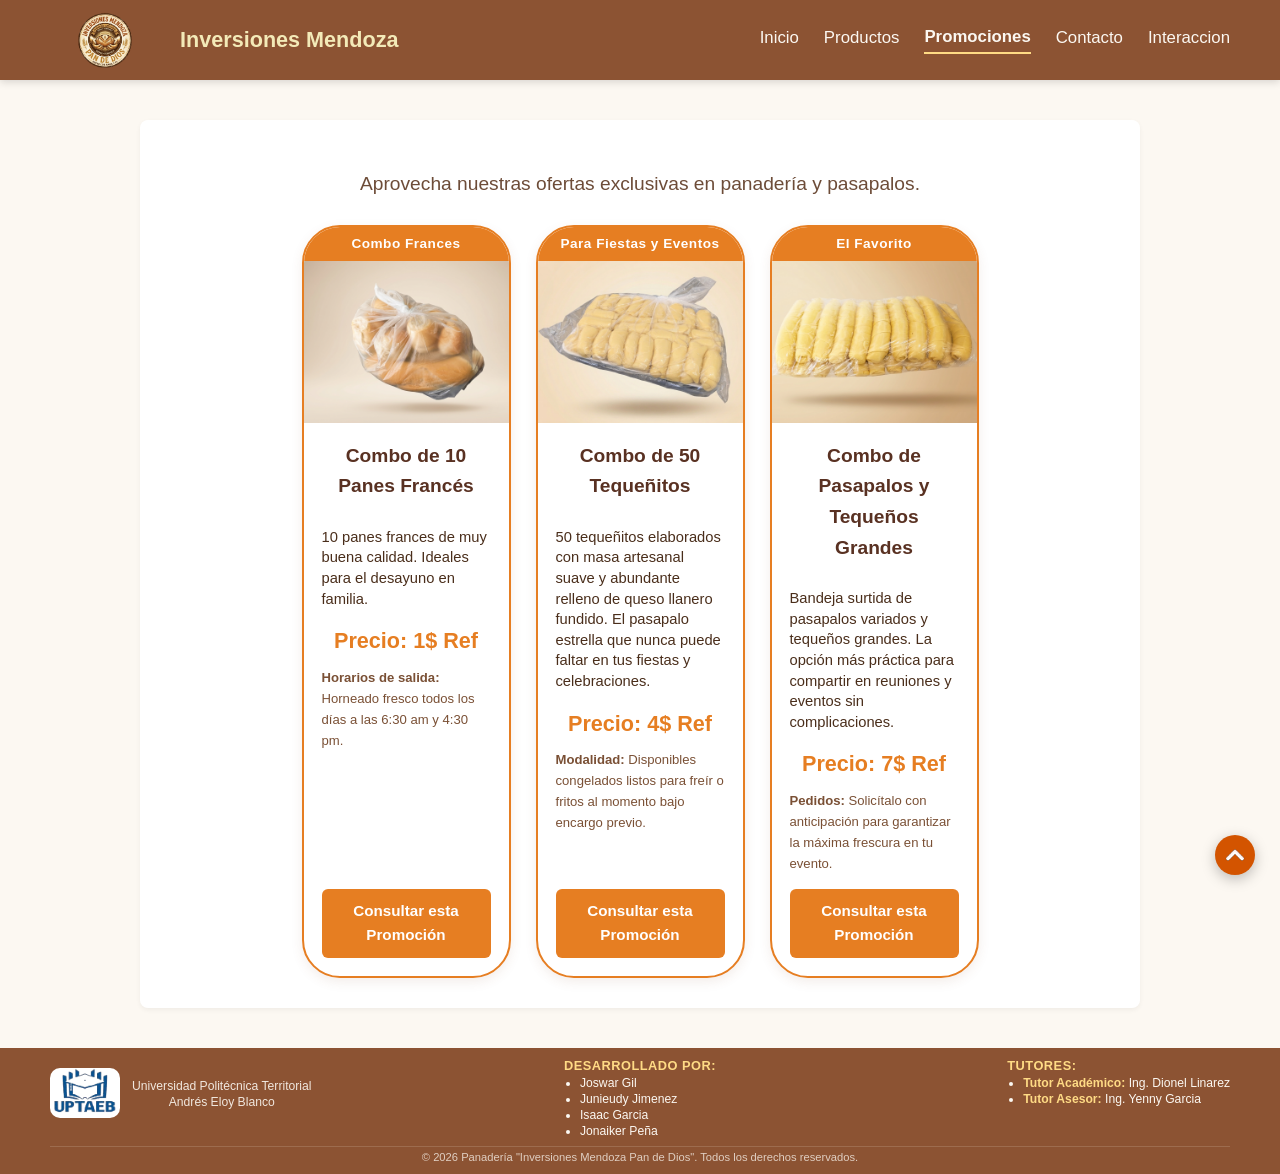
<file: promociones.html>
<!DOCTYPE html>
<html lang="es">

<head>
    <meta charset="UTF-8">
    <meta http-equiv="X-UA-Compatible" content="IE=edge">
    <meta name="viewport" content="width=device-width, initial-scale=1.0, maximum-scale=5.0">
    <meta name="MobileOptimized" content="width">
    <meta name="HandheldFriendly" content="true">
    <meta name="mobile-web-app-capable" content="yes">
    <meta name="apple-mobile-web-app-capable" content="yes">
    <meta name="theme-color" content="#8c5333">
    <title>Promociones - Inversiones Mendoza Pan de Dios</title>
    <link rel="stylesheet" href="estilos.css?v=2">
</head>

<body id="pagina-promociones">

    <div id="arriba"></div>
    <header class="header-navegacion">
        <div class="contenedor-logo">
            <img src="imagenes/logo.png" alt="Logo" class="logo-img">
        </div>
        <div class="texto-inversiones">
            <h3>Inversiones Mendoza</h3>
        </div>

        <input type="checkbox" id="menu-check" class="menu-check">
        <label for="menu-check" class="menu-hamburguesa" aria-label="Abrir menú de navegación">
            <span class="linea-hamburguesa"></span>
            <span class="linea-hamburguesa"></span>
            <span class="linea-hamburguesa"></span>
        </label>

        <nav class="menu">
            <a href="index.html" class="nav-inicio">Inicio</a>
            <a href="productos.html" class="nav-productos">Productos</a>
            <a href="promociones.html" class="nav-promociones">Promociones</a>
            <a href="contacto.html" class="nav-contacto">Contacto</a>
            <a href="opiniones.html" class="nav-opiniones">Interaccion</a>
        </nav>
    </header>

    <main class="contenedor-principal">
        <div class="contenedor-tarjeta">

            <!-- Tarjetas de combos con especificaciones y botón para consultar por WhatsApp -->
            <section>
                <p class="subtitulo-promociones">Aprovecha nuestras ofertas exclusivas en panadería y pasapalos.</p>

                <div class="grid-promociones">

                    <div class="tarjeta-promocion">
                        <div class="etiqueta-destacada">Combo Frances</div>
                        <div class="contenedor-img-promo">
                            <img src="imagenes/promo1.jpg" alt="Combo de pan francés" class="img-promocion">
                        </div>
                        <div class="contenido-promocion">
                            <h3 class="nombre-promocion">Combo de 10 Panes Francés</h3>

                            <p class="descripcion-promo">
                                10 panes frances de muy buena calidad. Ideales para el desayuno en familia.
                            </p>

                            <div class="caja-precio-promo">
                                <p class="precio-promocion">Precio: 1$ Ref</p>
                                <p class="nota-adicional"><strong>Horarios de salida:</strong> Horneado fresco todos los
                                    días a las 6:30 am y 4:30 pm.</p>
                            </div>

                            <a href="https://wa.me/584245571509?text=Hola%2C%20quisiera%20consultar%20sobre%20la%20promoci%C3%B3n%3A%20Combo%20de%2010%20Panes%20Franc%C3%A9s%20(1%24)"
                                target="_blank" rel="noopener noreferrer" class="boton-solicitar-promo">Consultar esta
                                Promoción</a>
                        </div>
                    </div>

                    <div class="tarjeta-promocion">
                        <div class="etiqueta-destacada">Para Fiestas y Eventos</div>
                        <div class="contenedor-img-promo">
                            <img src="imagenes/promo2.jpg" alt="Combo tequeñitos" class="img-promocion">
                        </div>
                        <div class="contenido-promocion">
                            <h3 class="nombre-promocion">Combo de 50 Tequeñitos</h3>

                            <p class="descripcion-promo">
                                50 tequeñitos elaborados con masa artesanal suave y abundante relleno de queso llanero
                                fundido. El pasapalo estrella que nunca puede faltar en tus fiestas y celebraciones.
                            </p>

                            <div class="caja-precio-promo">
                                <p class="precio-promocion">Precio: 4$ Ref</p>
                                <p class="nota-adicional"><strong>Modalidad:</strong> Disponibles congelados listos para
                                    freír o fritos al momento bajo encargo previo.</p>
                            </div>

                            <a href="https://wa.me/584245571509?text=Hola%2C%20quisiera%20consultar%20sobre%20la%20promoci%C3%B3n%3A%20Combo%20de%2050%20Teque%C3%B1itos%20(4%24)"
                                target="_blank" rel="noopener noreferrer" class="boton-solicitar-promo">Consultar esta
                                Promoción</a>
                        </div>
                    </div>

                    <div class="tarjeta-promocion">
                        <div class="etiqueta-destacada">El Favorito</div>
                        <div class="contenedor-img-promo">
                            <img src="imagenes/promo3.jpg" alt="Combo pasapalos" class="img-promocion">
                        </div>
                        <div class="contenido-promocion">
                            <h3 class="nombre-promocion">Combo de Pasapalos y Tequeños Grandes</h3>

                            <p class="descripcion-promo">
                                Bandeja surtida de pasapalos variados y tequeños grandes. La opción más práctica para
                                compartir en reuniones y eventos sin
                                complicaciones.
                            </p>

                            <div class="caja-precio-promo">
                                <p class="precio-promocion">Precio: 7$ Ref</p>
                                <p class="nota-adicional"><strong>Pedidos:</strong> Solicítalo con anticipación para
                                    garantizar la máxima frescura en tu evento.</p>
                            </div>

                            <a href="https://wa.me/584245571509?text=Hola%2C%20quisiera%20consultar%20sobre%20la%20promoci%C3%B3n%3A%20Combo%20de%20Pasapalos%20y%20Teque%C3%B1os%20Grandes%20(7%24)"
                                target="_blank" rel="noopener noreferrer" class="boton-solicitar-promo">Consultar esta
                                Promoción</a>
                        </div>
                    </div>

                </div>
            </section>

        </div>
    </main>

    <!-- Pie de página con créditos del equipo, navegación y la UPTAEB -->
    <footer class="pie-pagina">

        <div class="fila-superior-footer">
            <!-- Izquierda: Institución con Logo al lado -->
            <div class="columna-footer universidad">
                <div class="bloque-institucion-flex">
                    <img src="imagenes/logo_universidad.png" alt="Logo UPTAEB" class="logo-uni-img">
                    <div class="texto-institucion">
                        <p>Universidad Politécnica Territorial</p>
                        <p id="texto2uni">Andrés Eloy Blanco</p>
                    </div>
                </div>
            </div>

            <!-- Centro: Desarrolladores -->
            <div class="columna-footer desarrolladores">
                <div class="bloque-desarrolladores">
                    <h3>Desarrollado por:</h3>
                    <ul class="lista-desarrolladores">
                        <li>Joswar Gil</li>
                        <li>Junieudy Jimenez</li>
                        <li>Isaac Garcia</li>
                        <li>Jonaiker Peña</li>
                    </ul>
                </div>
            </div>

            <!-- Derecha: Tutores -->
            <div class="columna-footer tutores">
                <div class="bloque-tutores">
                    <h3>Tutores:</h3>
                    <ul class="lista-tutores">
                        <li><strong>Tutor Académico:</strong> Ing. Dionel Linarez</li>
                        <li><strong>Tutor Asesor:</strong> Ing. Yenny Garcia</li>
                    </ul>
                </div>
            </div>
        </div>

        <div class="fila-inferior-footer derechos">
            <p>&copy; 2026 Panadería "Inversiones Mendoza Pan de Dios". Todos los derechos reservados.</p>
        </div>
        <div class="contenedor-boton-arriba">
            <a href="#arriba" class="boton-ir-arriba"><img class="img-icon-flecha"
                    src="imagenes/icono-flecha-volverarriba.png"></a>
        </div>
    </footer>
</body>

</html>
</file>
<file: estilos.css>
/* --------------------------------------------------------------------------
   1. RESET Y CONFIGURACIÓN BASE
   -------------------------------------------------------------------------- */
*::before,
*::after {
    box-sizing: border-box;
}

html {
    scroll-behavior: smooth;
}

#arriba {
    scroll-margin-top: 0;
}

/* Compensación de anclas en el catálogo para no quedar tapado por el header fijo */
#seccion-panes,
#seccion-quesos,
#seccion-charcuteria,
.grupo-categoria {
    scroll-margin-top: 90px;
}

/* Estilos base del cuerpo de la página */
body {
    margin: 0;
    padding: 0;
    font-family: 'Segoe UI', sans-serif;
    background-color: #fcf8f2;
    color: #4a2e1b;
    animation: aparecerPantalla 0.4s ease-out forwards;
}

/* Contenedor central que limita el ancho a 1000px y lo centra */
.contenedor-principal {
    max-width: 1000px;
    margin: 40px auto;
    padding: 0 20px;
    text-align: center;
}

/* Tarjeta blanca para agrupar contenidos en subpáginas */
.contenedor-tarjeta,
.bloque-texto-resena {
    background-color: #ffffff;
    border-radius: 8px;
    padding: 30px;
    margin-top: 15px;
    box-shadow: 0 2px 5px rgba(0, 0, 0, 0.05);
    line-height: 1.6;
}

/* Formato justificado específico para la reseña histórica en Inicio */
.bloque-texto-resena {
    text-align: justify;
}

.bloque-texto-resena p {
    text-indent: 5px;
    margin-bottom: 15px;
}

.bloque-texto-resena p:last-child {
    margin-bottom: 0;
}

/* --------------------------------------------------------------------------
   2. BARRA DE NAVEGACIÓN Y CABECERA (HEADER)
   -------------------------------------------------------------------------- */
.header-navegacion {
    background-color: #8c5333;
    display: flex;
    justify-content: space-between;
    align-items: center;
    padding: 10px 50px;
    position: sticky;
    top: 0;
    z-index: 1000;
    box-shadow: 0 2px 8px rgba(0, 0, 0, 0.15);
}

.contenedor-logo {
    display: flex;
    align-items: center;
}

.logo-img {
    height: 60px;
    width: auto;
    display: block;
    flex-shrink: 0;
}

.texto-inversiones {
    color: #f3eab8;
    margin: 0 auto 0 20px;
    text-align: left;
}

.texto-inversiones h3 {
    margin: 0;
    font-size: clamp(1.05rem, 2vw, 1.35rem);
    white-space: nowrap;
}

/* Checkbox oculto y botón hamburguesa en escritorio */
.menu-check {
    display: none;
}

.menu-hamburguesa {
    display: none;
}

/* Enlaces del menú superior */
.menu {
    display: flex;
    align-items: center;
}

.menu a {
    color: #fcf8f2;
    text-decoration: none;
    margin-left: 25px;
    font-size: 1.05rem;
    padding-bottom: 5px;
    position: relative;
    transition: color 0.3s ease;
}

.menu a:hover {
    color: #FA8C3E;
}

.menu a::after {
    content: '';
    position: absolute;
    width: 100%;
    transform: scaleX(0);
    height: 2px;
    bottom: 0;
    left: 0;
    background-color: #FA8C3E;
    transform-origin: bottom right;
    transition: transform 0.25s ease-out;
}

.menu a:hover::after {
    transform: scaleX(1);
    transform-origin: bottom left;
}

/* Resalta con línea amarilla la pestaña de la página actual y bloquea la recarga */
#pagina-inicio .nav-inicio,
#pagina-productos .nav-productos,
#pagina-promociones .nav-promociones,
#pagina-contacto .nav-contacto,
#pagina-opiniones .nav-opiniones {
    border-bottom: 2px solid #FFDB85;
    font-weight: bold;
    pointer-events: none;
    cursor: default;
}

/* --------------------------------------------------------------------------
   3. SECCIONES DE LA PÁGINA DE INICIO (INDEX)
   -------------------------------------------------------------------------- */
.bienvenida h1 {
    font-size: 1.5rem;
    color: #4a2e1b;
    margin: 40px 0 20px 0;
}

/* Carrusel automático de imágenes */
.carrusel-botones {
    position: relative;
    max-width: 700px;
    height: 400px;
    margin: 20px auto;
    border-radius: 12px;
    overflow: hidden;
    box-shadow: 0 4px 12px rgba(0, 0, 0, 0.15);
    background-color: #000;
}

.carrusel-imagenes {
    display: flex;
    width: 500%;
    height: 100%;
    animation: carruselAutomatico 13s infinite ease-in-out;
}

.carrusel-botones:hover .carrusel-imagenes {
    animation-play-state: paused;
}

.slide {
    position: relative;
    width: 20%;
    height: 100%;
    flex-shrink: 0;
}

.slide img {
    width: 100%;
    height: 100%;
    object-fit: cover;
}

.slide.slide-logo {
    background-color: #fcf8f2;
}

.slide.slide-logo img {
    object-fit: contain;
    padding: 25px 0 60px 0;
    box-sizing: border-box;
}

.carrusel-caption {
    position: absolute;
    bottom: 0;
    left: 0;
    width: 100%;
    background: rgba(0, 0, 0, 0.6);
    color: #ffffff;
    text-align: center;
    padding: 10px;
    font-size: 1.1rem;
    font-weight: bold;
}

@keyframes carruselAutomatico {

    0%,
    16% {
        transform: translateX(0%);
    }

    20%,
    36% {
        transform: translateX(-20%);
    }

    40%,
    56% {
        transform: translateX(-40%);
    }

    60%,
    76% {
        transform: translateX(-60%);
    }

    80%,
    96% {
        transform: translateX(-80%);
    }

    100% {
        transform: translateX(0%);
    }
}

/* Accesos rápidos a categorías */
.accesos-directos {
    margin: 30px 0 50px 0;
}

.instruccion-busqueda {
    font-size: 1.05rem;
    color: #593122;
    margin-bottom: 20px;
    font-weight: 500;
}

.contenedor-botones-busqueda {
    display: flex;
    justify-content: center;
    gap: 40px;
}

.tarjeta-acceso {
    display: flex;
    flex-direction: column;
    align-items: center;
    background-color: #ffffff;
    padding: 20px 35px;
    border-radius: 12px;
    text-decoration: none;
    color: #4a2e1b;
    width: 100px;
    box-shadow: 0 4px 6px rgba(0, 0, 0, 0.05);
    transition: transform 0.3s cubic-bezier(0.25, 0.8, 0.25, 1), box-shadow 0.3s ease;
}

.tarjeta-acceso:hover {
    transform: translateY(-8px);
    box-shadow: 0 12px 20px rgba(140, 83, 51, 0.15);
}

.img-icon {
    width: 70px;
    height: 70px;
}


.icono-img-productos {
    height: 30px;
    width: 30px;
    margin-right: 10px;
    object-fit: contain;
    vertical-align: middle;
    flex-shrink: 0;
}


.tarjeta-acceso .icono-producto {
    font-size: 2.8rem;
    margin-bottom: 10px;
    transition: transform 0.3s ease;
}

.tarjeta-acceso:hover .icono-producto {
    transform: scale(1.15) rotate(5deg);
}

/* Reseña histórica */
.resena-historica h2 {
    font-size: 1.3rem;
    color: #593122;
    text-transform: uppercase;
    margin-top: 40px;
}

/* Sección de valores informativos */
.seccion-valores {
    margin: 40px 0 30px 0;
    text-align: center;
}

.titulo-valores {
    font-size: 1.80rem;
    color: #593122;
    text-transform: uppercase;
    margin-bottom: 25px;
}

.contenedor-valores {
    display: flex;
    justify-content: center;
    gap: 30px;
    flex-wrap: nowrap;
}

.tarjeta-valor {
    display: flex;
    flex-direction: column;
    align-items: center;
    justify-content: center;
    background-color: #ffffff;
    padding: 22px 18px;
    border-radius: 12px;
    color: #4a2e1b;
    width: 200px;
    min-height: 160px;
    box-shadow: 0 4px 6px rgba(0, 0, 0, 0.05);
    transition: transform 0.3s cubic-bezier(0.25, 0.8, 0.25, 1), box-shadow 0.3s ease;
    cursor: default;
}

.tarjeta-valor:hover {
    transform: translateY(-8px);
    box-shadow: 0 12px 20px rgba(140, 83, 51, 0.15);
}

.tarjeta-valor .icono-valor {
    font-size: 2.8rem;
    margin-bottom: 10px;
    transition: transform 0.3s ease;
}

.tarjeta-valor:hover .icono-valor {
    transform: scale(1.15) rotate(5deg);
}

.tarjeta-valor .texto-valor {
    font-size: 0.95rem;
    font-weight: 600;
    line-height: 1.3;
    text-align: center;
}

#texto-valor-abajo {
    font-size: 0.90rem;
    color: #4a2e1b;
    text-align: center;
    margin: 8px 0 0 0;
}




/* --------------------------------------------------------------------------
   4. CATÁLOGO DE PRODUCTOS (PRODUCTOS.HTML)
   -------------------------------------------------------------------------- */
.grupo-categoria {
    margin-bottom: 35px;
}

.titulo-categoria {
    display: flex;
    align-items: center;
    color: #593122;
    font-size: 1.25rem;
    text-align: left;
    border-bottom: 2px solid #FA8C3E;
    padding-bottom: 6px;
    margin-bottom: 20px;
}

.grid-catalogo {
    display: flex;
    flex-wrap: wrap;
    gap: 20px;
    justify-content: center;
}

.item-tarjeta {
    background-color: #fcf8f2;
    border: 1px solid rgba(255, 94, 0, 0.281);
    border-radius: 10px;
    padding: 12px;
    text-align: center;
    width: 280px;
    box-shadow: 0 3px 6px rgba(0, 0, 0, 0.05);
    transition: transform 0.25s ease, box-shadow 0.25s ease;
}

.item-tarjeta:hover {
    transform: translateY(-5px);
    box-shadow: 0 8px 15px rgba(140, 83, 51, 0.15);
}

.img-producto {
    width: 100%;
    height: 140px;
    object-fit: cover;
    border-radius: 6px;
}

.nombre-producto {
    color: #4a2e1b;
    font-size: 1.05rem;
    font-weight: bold;
    margin-top: 10px;
    margin-bottom: 0;
}

.precio-producto {
    color: #8c5333;
    font-size: 1.1rem;
    font-weight: bold;
    margin-top: 8px;
    margin-bottom: 0;
}

/* Botón flotante de WhatsApp */
.boton-flotante-whatsapp {
    position: fixed;
    bottom: 25px;
    left: 25px;
    width: 60px;
    height: 60px;
    background-color: #25d366;
    border-radius: 50%;
    display: flex;
    justify-content: center;
    align-items: center;
    box-shadow: 0 4px 14px rgba(0, 0, 0, 0.25);
    z-index: 1000;
    transition: transform 0.3s ease, box-shadow 0.3s ease;
    text-decoration: none;
    overflow: hidden;
}

.boton-flotante-whatsapp:hover {
    transform: scale(1.1);
    box-shadow: 0 6px 20px rgba(37, 211, 102, 0.4);
}

.icono-flotante-wsp {
    width: 100%;
    height: 100%;
    object-fit: cover;
    border-radius: 50%;
    transform: scale(1.1);
}

/* --------------------------------------------------------------------------
   5. PROMOCIONES Y COMBOS (PROMOCIONES.HTML)
   -------------------------------------------------------------------------- */
.subtitulo-promociones,
.subtitulo-seccion {
    color: #6d4c38;
    font-size: 1.2rem;
    margin-bottom: 25px;
    text-align: center;
}

.grid-promociones {
    display: flex;
    flex-wrap: wrap;
    gap: 25px;
    justify-content: center;
}

.tarjeta-promocion {
    background-color: #ffffff;
    border: 2px solid #e67e22;
    border-radius: 38px;
    width: 205px;
    overflow: hidden;
    box-shadow: 0 4px 12px rgba(140, 83, 51, 0.1);
    display: flex;
    flex-direction: column;
    position: relative;
    transition: transform 0.3s ease, box-shadow 0.3s ease;
}

.tarjeta-promocion:hover {
    transform: translateY(-6px);
    box-shadow: 0 10px 22px rgba(230, 126, 34, 0.2);
}

.etiqueta-destacada {
    background-color: #e67e22;
    color: #ffffff;
    font-size: 0.85rem;
    font-weight: bold;
    padding: 6px 12px;
    text-align: center;
    letter-spacing: 0.5px;
}

.contenedor-img-promo {
    width: 110%;
    height: 162px;
    overflow: hidden;
    background-color: #f5ebe1;
}

.img-promocion {
    width: 100%;
    height: 100%;
    object-fit: cover;
    transition: transform 0.3s ease;
}

.tarjeta-promocion:hover .img-promocion {
    transform: scale(1.05);
}

.contenido-promocion {
    padding: 18px;
    display: flex;
    flex-direction: column;
    flex-grow: 1;
    text-align: left;
}

.nombre-promocion {
    color: #593122;
    font-size: 1.2rem;
    margin: 0 0 10px 0;
    text-align: center;
}

.descripcion-promo {
    font-size: 0.92rem;
    color: #4a2e1b;
    line-height: 1.4;
    margin-bottom: 15px;
    text-indent: 0;
}

.caja-precio-promo {
    margin-bottom: 15px;
}

.precio-promocion {
    font-size: 1.35rem;
    font-weight: bold;
    color: #e67e22;
    margin: 0 0 8px 0;
    text-align: center;
}

.nota-adicional {
    font-size: 0.82rem;
    color: #7a5035;
    margin: 0;
    text-indent: 0;
}

.boton-solicitar-promo {
    display: block;
    text-align: center;
    background-color: #e67e22;
    color: #ffffff;
    text-decoration: none;
    padding: 10px 15px;
    border-radius: 6px;
    font-weight: bold;
    font-size: 0.95rem;
    margin-top: auto;
    transition: background-color 0.3s ease;
}

.boton-solicitar-promo:hover {
    background-color: #d35400;
}

/* --------------------------------------------------------------------------
   6. CONTACTO Y UBICACIÓN (CONTACTO.HTML)
   -------------------------------------------------------------------------- */
.contenedor-foto-fachada {
    display: flex;
    justify-content: center;
    align-items: center;
    margin: 20px auto;
    width: 100%;
}

.img-fachada {
    max-width: 500px;
    width: 100%;
    height: auto;
    border-radius: 12px;
    box-shadow: 0 4px 15px rgba(0, 0, 0, 0.15);
    object-fit: cover;
    border: 2px solid #ddd;
}

.datos-contacto {
    text-align: center;
    margin: 15px 0;
}

.datos-contacto p {
    margin: 8px 0;
    text-indent: 0;
}

.columna-contacto-vertical {
    display: flex;
    flex-direction: column;
    align-items: center;
    gap: 18px;
    margin-top: 15px;
}

.boton-contacto {
    display: flex;
    align-items: center;
    justify-content: center;
    gap: 12px;
    width: 280px;
    padding: 12px 20px;
    border-radius: 8px;
    text-decoration: none;
    font-weight: bold;
    font-size: 1rem;
    color: #ffffff;
    box-shadow: 0 3px 8px rgba(0, 0, 0, 0.15);
    transition: transform 0.2s ease, box-shadow 0.2s ease, background-color 0.2s ease;
    box-sizing: border-box;
}

.boton-contacto:hover {
    transform: translateY(-3px);
    box-shadow: 0 6px 14px rgba(0, 0, 0, 0.2);
}

.boton-contacto.whatsapp {
    background-color: #25d366;
}

.boton-contacto.whatsapp:hover {
    background-color: #1eb956;
}

.boton-contacto.maps {
    background-color: #34a853;
}

.boton-contacto.maps:hover {
    background-color: #2b8b44;
}

.icono-btn-contacto {
    width: 28px;
    height: 28px;
    object-fit: cover;
    border-radius: 4px;
}

.icono-btn-contacto.wsp {
    border-radius: 50%;
    transform: scale(1.1);
}

.contenedor-mapa-miniatura {
    display: flex;
    flex-direction: column;
    align-items: center;
    margin-top: 10px;
}

.etiqueta-mapa {
    font-size: 0.92rem;
    color: #593122;
    margin: 10px 0;
    font-weight: 600;
    text-align: center;
}

.img-mapa-miniatura {
    width: 200px;
    height: 150px;
    object-fit: cover;
    border-radius: 8px;
    border: 2px solid #8c5333;
    box-shadow: 0 3px 8px rgba(0, 0, 0, 0.15);
    transition: transform 0.2s ease;
}

.img-mapa-miniatura:hover {
    transform: scale(1.03);
}

/* --------------------------------------------------------------------------
   7. OPINIONES, TESTIMONIOS Y FORMULARIO (OPINIONES.HTML)
   -------------------------------------------------------------------------- */
.comentarios {
    display: flex;
    flex-direction: column;
    gap: 18px;
    margin-top: 20px;
}

.tarjeta-comentario {
    display: flex;
    align-items: flex-start;
    gap: 18px;
    padding: 18px 22px;
    background-color: #ffffff;
    border: 1px solid rgba(140, 83, 51, 0.15);
    border-radius: 12px;
    box-shadow: 0 4px 10px rgba(0, 0, 0, 0.04);
    text-align: left;
    transition: transform 0.25s ease, box-shadow 0.25s ease;
}

.tarjeta-comentario:hover {
    transform: translateY(-4px);
    box-shadow: 0 8px 18px rgba(140, 83, 51, 0.12);
}

.avatar-usuario {
    width: 55px;
    height: 55px;
    border-radius: 50%;
    object-fit: cover;
    border: 2px solid #e67e22;
    flex-shrink: 0;
}

.contenido-comentario {
    flex-grow: 1;
}

.encabezado-comentario {
    display: flex;
    justify-content: space-between;
    align-items: center;
    flex-wrap: wrap;
    gap: 8px;
    margin-bottom: 5px;
}

.encabezado-comentario h3 {
    margin: 0;
    font-size: 1.1rem;
    color: #4a2e1b;
}

.badge-producto-mencionado {
    background-color: #fceddf;
    color: #d35400;
    font-size: 0.8rem;
    font-weight: 600;
    padding: 3px 9px;
    border-radius: 12px;
    border: 1px solid rgba(211, 84, 0, 0.2);
}

.calificacion {
    font-size: 0.95rem;
    margin-bottom: 8px;
}

.contenido-comentario p {
    margin: 0;
    font-size: 0.95rem;
    line-height: 1.5;
    color: #4a2e1b;
    text-indent: 0;
}

/* Aviso de Privacidad */
.aviso-privacidad {
    display: flex;
    align-items: center;
    gap: 15px;
    background-color: #fff9e6;
    border: 1px solid #ffd166;
    border-left: 5px solid #f39c12;
    padding: 12px 16px;
    border-radius: 8px;
    margin: 20px auto 25px auto;
    max-width: 600px;
    text-align: left;
}

.icono-candado {
    font-size: 1.6rem;
    flex-shrink: 0;
}

.aviso-privacidad p {
    margin: 0;
    font-size: 0.9rem;
    color: #634316;
    line-height: 1.4;
    text-indent: 0;
}

/* Formulario */
.formulario-opinion {
    max-width: 600px;
    margin: 0 auto;
    text-align: center;
}

.campo-grupo {
    margin-bottom: 20px;
    text-align: left;
}

.campo-grupo label {
    display: block;
    margin-bottom: 8px;
    font-weight: bold;
    color: #593122;
    font-size: 0.95rem;
}

.campo-grupo textarea {
    width: 100%;
    padding: 12px 14px;
    border: 1px solid #c9b09a;
    border-radius: 6px;
    font-family: inherit;
    font-size: 0.95rem;
    box-sizing: border-box;
    resize: vertical;
    transition: border-color 0.2s ease, box-shadow 0.2s ease;
    background-color: #fffdfa;
}

.campo-grupo textarea:focus {
    outline: none;
    border-color: #e67e22;
    box-shadow: 0 0 0 3px rgba(230, 126, 34, 0.2);
}

.boton-enviar-opinion {
    display: inline-block;
    background-color: #e67e22;
    color: #ffffff;
    padding: 10px 24px;
    text-decoration: none;
    border-radius: 4px;
    font-weight: 600;
    font-size: 0.95rem;
    border: none;
    cursor: pointer;
    box-shadow: 0 2px 6px rgba(0, 0, 0, 0.1);
    transition: background-color 0.3s ease, transform 0.2s ease;
}

.boton-enviar-opinion:hover {
    background-color: #d35400;
    transform: translateY(-1px);
}

.boton-enviar-opinion:active {
    transform: translateY(0);
}

.mensaje-exito {
    display: none;
    margin: 20px auto 0 auto;
    max-width: 520px;
    padding: 20px 24px;
    background-color: #d4edda;
    color: #155724;
    border: 1px solid #c3e6cb;
    border-radius: 6px;
    text-align: center;
    box-shadow: 0 4px 12px rgba(0, 0, 0, 0.08);
    scroll-margin-top: 100px;
}

.mensaje-exito h3 {
    margin: 6px 0;
    color: #155724;
    font-size: 1.15rem;
}

.mensaje-exito p {
    margin: 4px 0 0 0;
    font-size: 0.95rem;
    color: #1e6b30;
    text-indent: 0;
}

.icono-exito {
    font-size: 2rem;
    margin: 0 !important;
}

/* Activación del mensaje de éxito con CSS */
.formulario-opinion:has(.boton-enviar-opinion:focus)~.mensaje-exito,
.formulario-opinion:has(.boton-enviar-opinion:active)~.mensaje-exito,
#mensaje-exito:target {
    display: block;
    animation: fadeInMensaje 0.4s ease forwards;
}

@keyframes fadeInMensaje {
    from {
        opacity: 0;
        transform: translateY(10px);
    }

    to {
        opacity: 1;
        transform: translateY(0);
    }
}

/* --------------------------------------------------------------------------
   8. PIE DE PÁGINA (FOOTER)
   -------------------------------------------------------------------------- */
.pie-pagina {
    background-color: #8c5333;
    color: #fcf8f2;
    padding: 10px 50px 8px 50px;
    margin-top: 25px;
    font-size: 0.78rem;
    box-sizing: border-box;
}

.contenedor-boton-arriba {
    text-align: right;
    margin: 3px;
}

.boton-ir-arriba {
    color: rgb(255, 255, 255);
    font-size: 1.3rem;
    position: fixed;
    bottom: 25px;
    right: 25px;
    width: 40px;
    height: 40px;
    background-color: #d35400;
    border-radius: 50%;
    display: flex;
    justify-content: center;
    align-items: center;
    box-shadow: 0 4px 14px rgba(0, 0, 0, 0.25);
    z-index: 1000;
    transition: transform 0.4s ease, box-shadow 0.5s ease;
    text-decoration: none;
    overflow: hidden;
}

.img-icon-flecha {
    width: 20px;
    height: 20px;

}

.boton-ir-arriba:hover {
    background-color: #f06c15;
    transform: translateY(-4px);
}

.fila-superior-footer {
    width: 100%;
    margin: 0 auto;
    display: flex;
    justify-content: space-between;
    align-items: flex-start;
    gap: 25px;
}

.columna-footer {
    display: flex;
    flex-direction: column;
}

.columna-footer h3 {
    font-size: 0.8rem;
    margin: 0 0 3px 0;
    color: #FFDB85;
    text-transform: uppercase;
    letter-spacing: 0.5px;
}

.columna-footer p {
    margin: 1px 0;
    opacity: 0.9;
    font-size: 0.76rem;
    line-height: 1.25;
}

/* Columna Institución */
.columna-footer.universidad {
    flex: 1;
    display: flex;
    flex-direction: column;
    align-items: flex-start;
    text-align: left;
}

.bloque-institucion-flex {
    display: flex;
    align-items: center;
    gap: 12px;
}



.logo-uni-img {
    height: 50px;
    width: 70px;
    object-fit: contain;
    display: block;
    flex-shrink: 0;
    border-radius: 10px;
    margin-top: 10px;
    background-color: white;
}

.texto-institucion h3 {
    font-size: 0.8rem;
    margin: 0 0 2px 0;
    color: #FFDB85;
    text-transform: uppercase;
    letter-spacing: 0.5px;
}

#texto2uni {
    margin-top: 1px;
    text-align: center;
}


.texto-institucion p {
    margin-top: 15px;
    opacity: 0.9;
    font-size: 0.76rem;
    line-height: 1.25;
}

/* Columna Navegación del Footer */
.columna-footer.secciones {
    text-align: left;
}

.footer-nav {
    display: flex;
    flex-direction: column;
    gap: 2px;
    margin-top: 1px;
}

.footer-nav a {
    color: #fcf8f2;
    text-decoration: none;
    font-size: 0.76rem;
    transition: color 0.2s ease, transform 0.2s ease;
    width: fit-content;
    line-height: 1.25;
}

.footer-nav a:hover {
    color: #FA8C3E;
    transform: translateX(3px);
}

/* Indicador y bloqueo automático de la sección actual en el footer */
#pagina-inicio .footer-inicio,
#pagina-productos .footer-productos,
#pagina-promociones .footer-promociones,
#pagina-contacto .footer-contacto,
#pagina-opiniones .footer-opiniones {
    pointer-events: none;
    cursor: default;
    color: #FFDB85;
    font-weight: bold;
    opacity: 0.9;
    transform: none;
}

#pagina-inicio .footer-inicio::before,
#pagina-productos .footer-productos::before,
#pagina-promociones .footer-promociones::before,
#pagina-contacto .footer-contacto::before,
#pagina-opiniones .footer-opiniones::before {
    content: "• ";
    color: #FFDB85;
}

/* Columna Desarrolladores */
.columna-footer.desarrolladores {
    flex: 1;
    display: flex;
    flex-direction: column;
    align-items: center;
    text-align: left;
}

/* Columna Tutores */
.columna-footer.tutores {
    flex: 1;
    display: flex;
    flex-direction: column;
    align-items: flex-end;
    text-align: left;
}

.bloque-desarrolladores,
.bloque-tutores {
    margin-bottom: 0;
}

.lista-desarrolladores,
.lista-tutores {
    list-style-type: disc;
    padding-left: 16px;
    margin: 1px 0 0 0;
    font-size: 0.76rem;
}

.lista-desarrolladores li,
.lista-tutores li {
    margin-bottom: 1px;
    line-height: 1.25;
}

.lista-tutores strong {
    color: #FFDB85;
    font-weight: 600;
}

/* Derechos de autor */
.fila-inferior-footer.derechos {
    text-align: center;
    margin-top: 6px;
    border-top: 1px solid rgba(252, 248, 242, 0.15);
    padding-top: 4px;
}

.fila-inferior-footer.derechos p {
    margin: 0;
    opacity: 0.75;
    font-size: 0.7rem;
}

/* --------------------------------------------------------------------------
   9. ADAPTABILIDAD RESPONSIVE (MÓVILES Y TABLETS)
   -------------------------------------------------------------------------- */
@media (max-width: 768px) {

    /* Header y menú hamburguesa */
    .header-navegacion {
        padding: 10px 16px;
        flex-direction: row;
        flex-wrap: wrap;
        justify-content: space-between;
        align-items: center;
        gap: 0;
    }

    .logo-img {
        height: 48px;
    }

    .texto-inversiones {
        margin: 0 auto 0 10px;
        text-align: left;
    }

    .texto-inversiones h3 {
        font-size: clamp(0.95rem, 3.8vw, 1.15rem);
        white-space: normal;
    }

    .menu-hamburguesa {
        display: flex;
        flex-direction: column;
        justify-content: space-between;
        width: 28px;
        height: 22px;
        cursor: pointer;
        padding: 0;
        z-index: 1001;
    }

    .linea-hamburguesa {
        display: block;
        width: 100%;
        height: 3px;
        background-color: #fcf8f2;
        border-radius: 3px;
        transition: transform 0.3s ease, opacity 0.3s ease;
    }

    #menu-check:checked~.menu-hamburguesa .linea-hamburguesa:nth-child(1) {
        transform: translateY(9.5px) rotate(45deg);
    }

    #menu-check:checked~.menu-hamburguesa .linea-hamburguesa:nth-child(2) {
        opacity: 0;
    }

    #menu-check:checked~.menu-hamburguesa .linea-hamburguesa:nth-child(3) {
        transform: translateY(-9.5px) rotate(-45deg);
    }

    .menu {
        display: none;
        flex-direction: column;
        width: 100%;
        background-color: #723e24;
        margin-top: 12px;
        padding: 6px 0;
        border-radius: 8px;
        box-shadow: 0 4px 12px rgba(0, 0, 0, 0.25);
    }

    #menu-check:checked~.menu {
        display: flex;
        animation: desplegarMenu 0.25s ease-out forwards;
    }

    .menu a {
        margin: 0;
        padding: 12px 16px;
        font-size: 1rem;
        border-bottom: 1px solid rgba(255, 255, 255, 0.08);
        text-align: center;
        display: block;
    }

    .menu a:last-child {
        border-bottom: none;
    }

    .menu a::after {
        display: none;
    }

    /* Contenedor principal y tarjetas */
    .contenedor-principal {
        margin: 20px auto;
        padding: 0 12px;
    }

    #textobienvenida {
        font-size: 1.25rem;
        margin-top: 1px;
    }

    .resena-historica h2 {
        font-size: 1.10rem;
        color: #593122;
        text-transform: uppercase;
        margin-top: 10px;
    }

    .bienvenida h1 {
        font-size: 1.15rem;
        margin: 20px 0 15px 0;
        line-height: 1.20;
    }

    .contenedor-tarjeta,
    .bloque-texto-resena {
        padding: 18px 14px;
        border-radius: 8px;
    }

    /* Carrusel móvil */
    .carrusel-botones {
        max-width: 100%;
        height: 240px;
        margin: 15px auto;
        border-radius: 8px;
    }

    .slide.slide-logo img {
        padding: 10px 0 40px 0;
    }

    .carrusel-caption {
        font-size: 0.9rem;
        padding: 8px;
    }

    /* Accesos rápidos móvil */
    .contenedor-botones-busqueda {
        gap: 10px;
        flex-wrap: wrap;
    }

    .tarjeta-acceso {
        padding: 12px 8px;
        width: 80px;
        flex: 1 1 80px;
        max-width: 105px;
    }

    .tarjeta-acceso .icono-producto {
        font-size: 2rem;
        margin-bottom: 4px;
    }

    .tarjeta-acceso .texto-acceso {
        font-size: 0.82rem;
    }

    /* Valores empresa móvil */
    .seccion-valores {
        margin: 40px 0 30px 0;
        text-align: center;
    }

    .titulo-valores {
        font-size: 1.80rem;
        color: #593122;
        text-transform: uppercase;
        margin-bottom: 25px;
    }

    .contenedor-valores {
        display: grid;
        grid-template-columns: 1fr 1fr;
        justify-content: center;
        gap: 15px;
        flex-wrap: wrap;
        max-width: 340px;
        margin: 0 auto;
    }

    .tarjeta-valor {
        display: flex;
        flex-direction: column;
        align-items: center;
        justify-content: center;
        background-color: #ffffff;
        padding: 22px 12px;
        border-radius: 12px;
        color: #4a2e1b;
        width: 85%;
        min-height: 140px;
        box-shadow: 0 4px 6px rgba(0, 0, 0, 0.05);
        transition: transform 0.3s cubic-bezier(0.25, 0.8, 0.25, 1), box-shadow 0.3s ease;
        cursor: default;
    }

    .tarjeta-valor:hover {
        transform: translateY(-8px);
        box-shadow: 0 12px 20px rgba(140, 83, 51, 0.15);
    }

    .tarjeta-valor .icono-valor {
        font-size: 2.8rem;
        margin-bottom: 10px;
        transition: transform 0.3s ease;
    }

    .tarjeta-valor:hover .icono-valor {
        transform: scale(1.15) rotate(5deg);
    }

    .tarjeta-valor .texto-valor {
        font-size: 0.95rem;
        font-weight: 600;
        line-height: 1.3;
        text-align: center;
    }

    #texto-valor-abajo {
        font-size: 0.90rem;
        color: #4a2e1b;
        text-align: center;
    }

    /* Catálogo móvil */
    .grid-catalogo {
        gap: 15px;
    }

    .item-tarjeta {
        width: 100%;
        max-width: 320px;
    }

    /* Promociones móvil */
    .grid-promociones {
        gap: 20px;
    }

    .tarjeta-promocion {
        width: 100%;
        max-width: 320px;
        border-radius: 24px;
    }

    .contenedor-img-promo {
        width: 100%;
        height: 175px;
    }

    /* Contacto móvil */
    .boton-contacto {
        width: 100%;
        max-width: 300px;
    }

    .img-fachada {
        max-width: 100%;
        height: auto;
    }

    .img-mapa-miniatura {
        width: 100%;
        max-width: 240px;
        height: auto;
        aspect-ratio: 4 / 3;
    }

    /* Opiniones e interacción móvil */
    .tarjeta-comentario {
        padding: 14px 15px;
        gap: 12px;
    }

    .avatar-usuario {
        width: 48px;
        height: 48px;
    }

    .encabezado-comentario h3 {
        font-size: 1rem;
    }

    .badge-producto-mencionado {
        font-size: 0.75rem;
    }

    .aviso-privacidad {
        padding: 10px 12px;
        gap: 10px;
    }

    .formulario-opinion textarea {
        font-size: 0.95rem;
    }

    .boton-enviar-opinion {
        width: 100%;
        padding: 12px;
    }

    /* Botón flotante WhatsApp móvil */
    .boton-flotante-whatsapp {
        position: fixed;
        bottom: 18px;
        right: auto;
        left: 18px;
        width: 52px;
        height: 52px;
    }

    /* Pie de página móvil */
    .pie-pagina {
        padding: 16px 14px 8px 14px;
    }

    .fila-superior-footer {
        flex-direction: column;
        align-items: center;
        text-align: center;
        gap: 16px;
    }


    .contenedor-boton-arriba {
        text-align: center;
        margin-top: 5px;
    }

    .boton-ir-arriba {
        position: fixed;
        bottom: 20px;
        right: 20px;
        width: 40px;
        height: 40px;
        border-radius: 50%;
        display: flex;
        justify-content: center;
        align-items: center;
        background-color: #d35400;
        box-shadow: 0 4px 14px rgba(0, 0, 0, 0.25);
        z-index: 1000;
        margin: 0;
        padding: 0;
    }




    .columna-footer.universidad,
    .columna-footer.desarrolladores,
    .columna-footer.tutores {
        text-align: center;
        align-items: center;
        flex: auto;
    }

    .bloque-institucion-flex {
        flex-direction: column;
        align-items: center;
        text-align: center;
        gap: 8px;
    }

    .logo-uni-img {
        width: 70px;
        height: auto;
        display: block;
        margin: 0 auto;
    }

    .texto-institucion {
        text-align: center;
    }

    .footer-nav {
        align-items: center;
    }

    .lista-desarrolladores,
    .lista-tutores {
        text-align: left;
        display: inline-block;
    }
}

/* --------------------------------------------------------------------------
   10. ANIMACIONES GLOBALES
   -------------------------------------------------------------------------- */
@keyframes desplegarMenu {
    from {
        opacity: 0;
        transform: translateY(-8px);
    }

    to {
        opacity: 1;
        transform: translateY(0);
    }
}

.carrusel-botones,
.bienvenida,
.accesos-directos,
.resena-historica,
.seccion-valores,
.contenedor-tarjeta,
.bloque-texto-resena {
    opacity: 0.1;
    animation: subirSeccion 0.5s cubic-bezier(0.215, 0.610, 0.355, 1) forwards;
}

.carrusel-botones {
    animation-delay: 0.05s;
}

.bienvenida {
    animation-delay: 0.1s;
}

.accesos-directos {
    animation-delay: 0.15s;
}

.resena-historica,
.contenedor-tarjeta,
.bloque-texto-resena {
    animation-delay: 0.2s;
}

.seccion-valores {
    animation-delay: 0.25s;
}

@keyframes aparecerPantalla {
    from {
        opacity: 0.3;
    }

    to {
        opacity: 1;
    }
}

@keyframes subirSeccion {
    from {
        opacity: 0.1;
        transform: translateY(12px);
    }

    to {
        opacity: 1;
        transform: translateY(0);
    }
}
</file>
